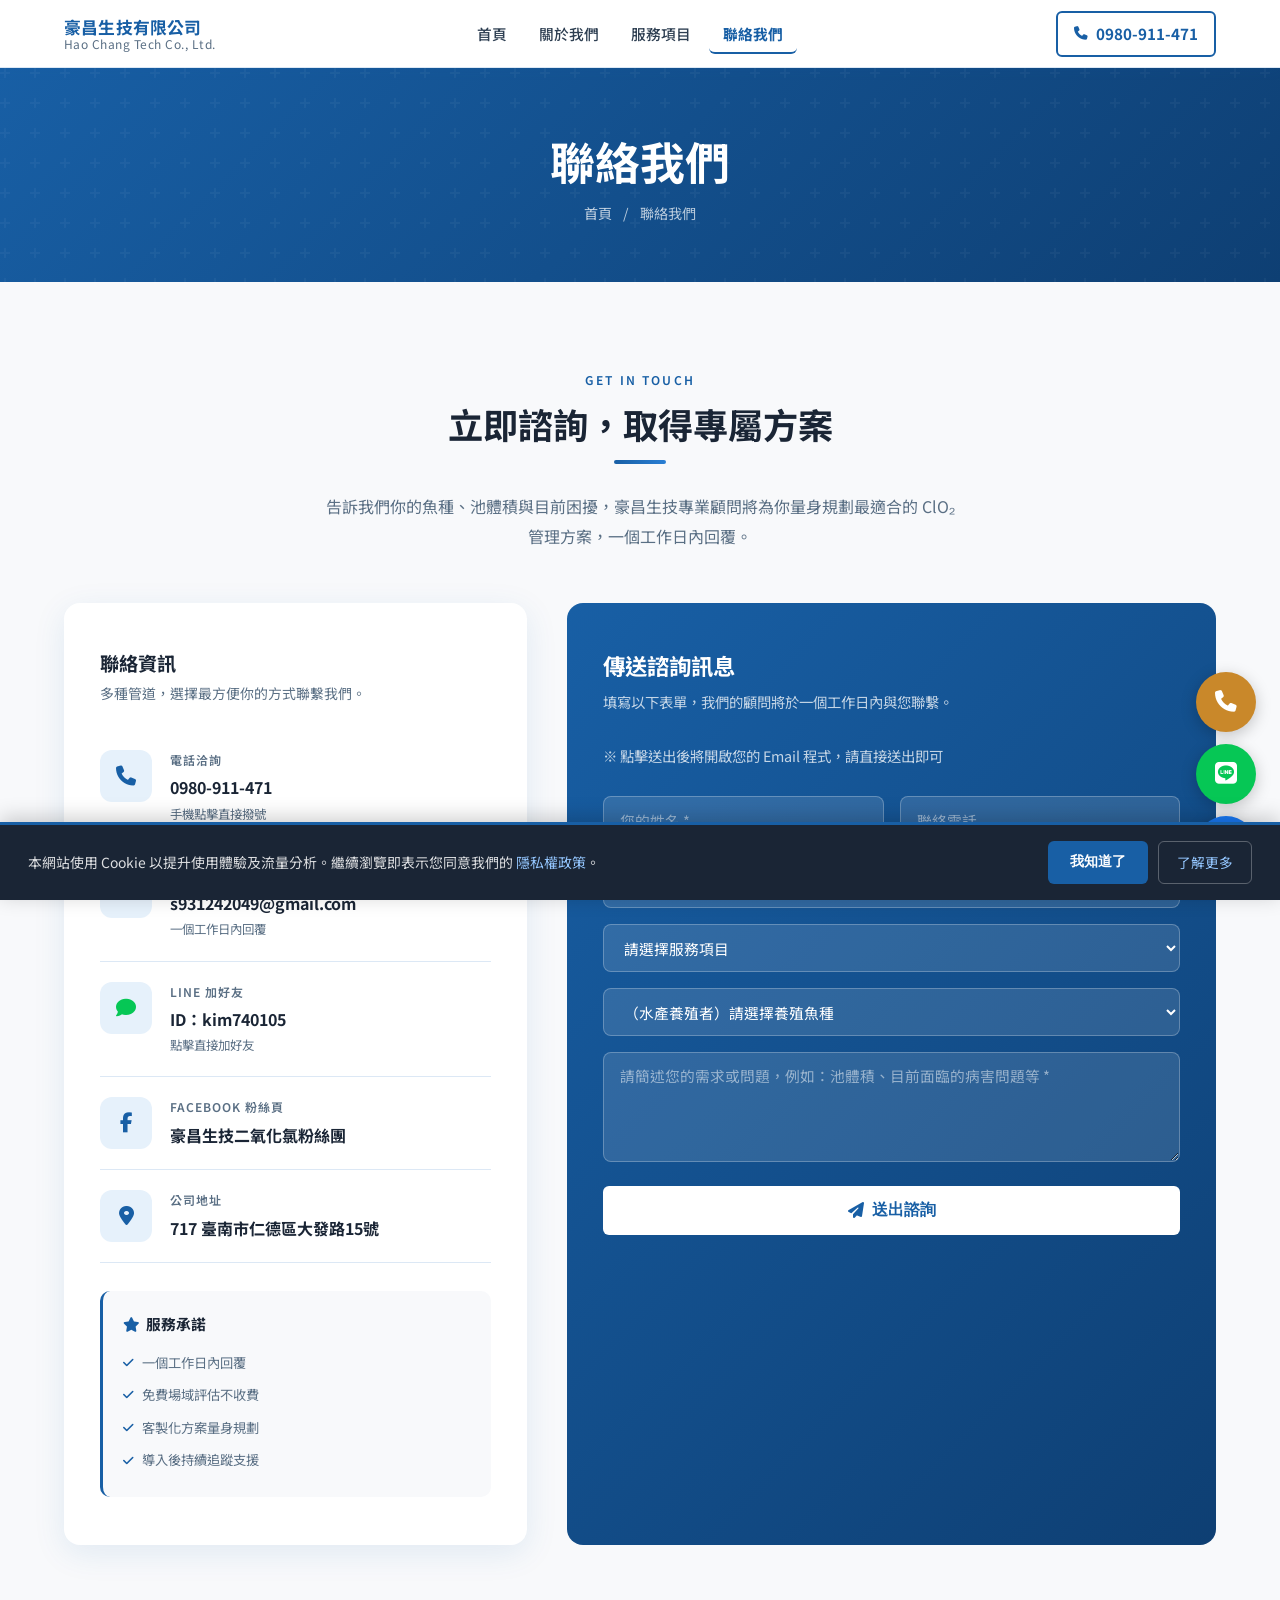
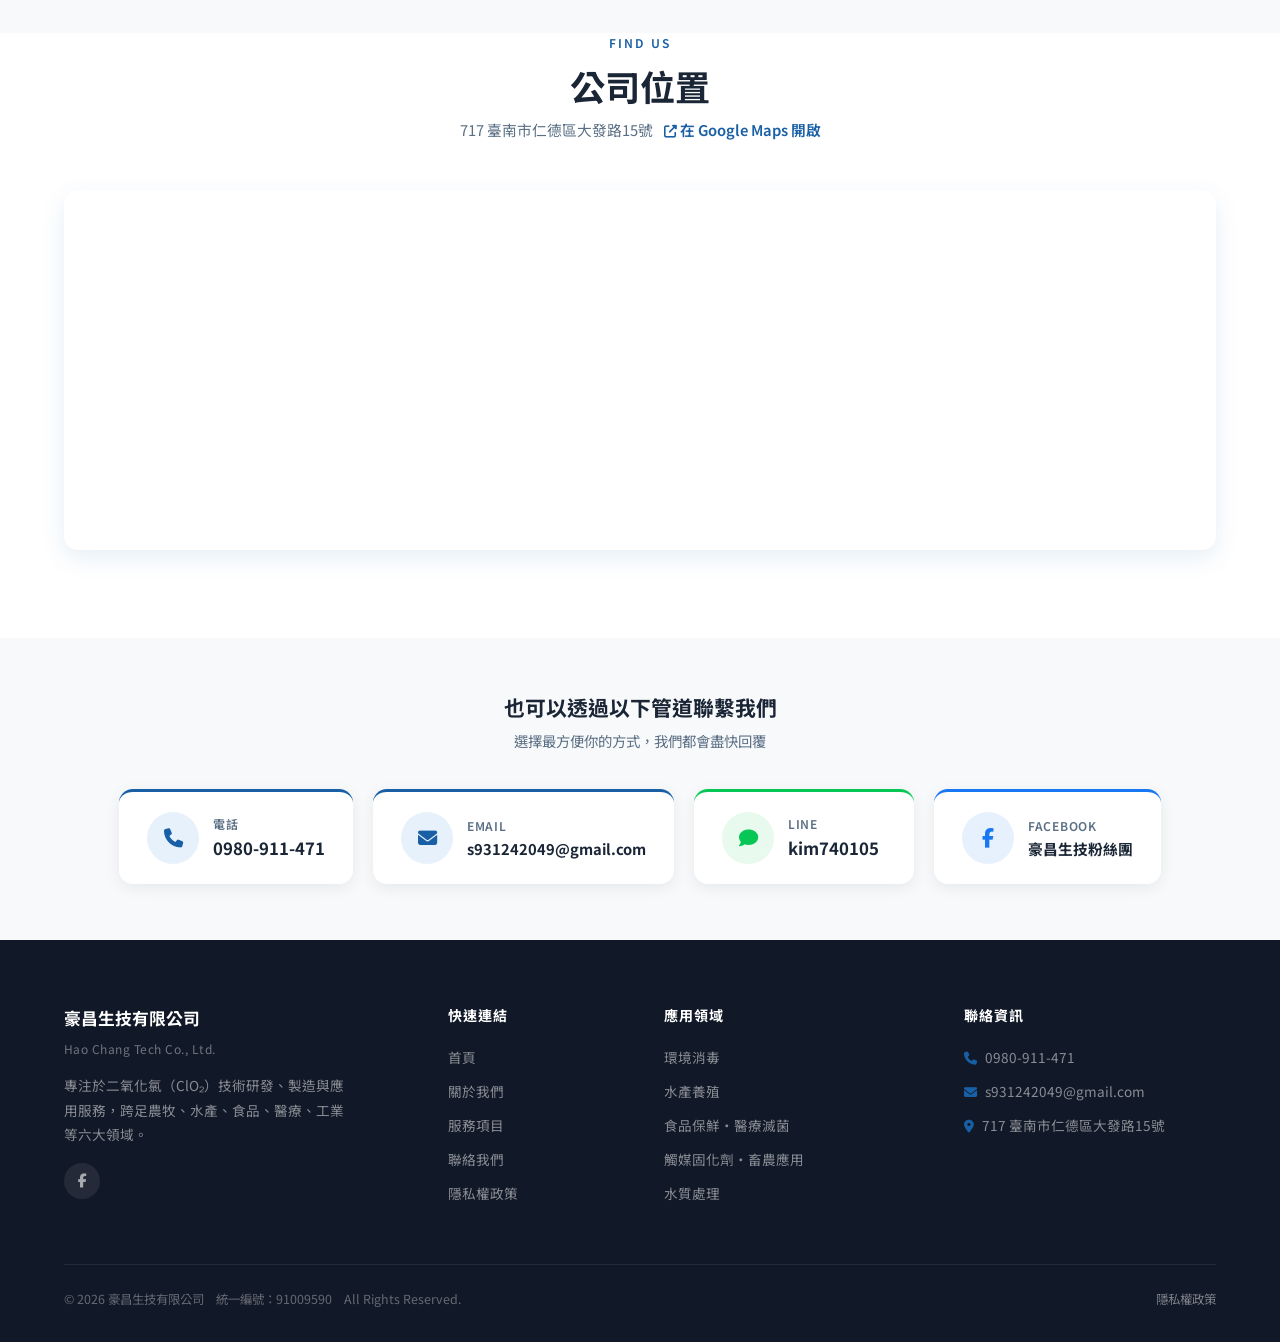
<file: contact.html>
<!DOCTYPE html>
<html lang="zh-TW">
<head>
  <meta charset="UTF-8" />
  <meta name="viewport" content="width=device-width, initial-scale=1.0" />

  <!-- SEO -->
  <title>聯絡我們 | 豪昌生技有限公司</title>
  <meta name="description" content="立即聯繫豪昌生技，取得免費 ClO₂ 場域評估與用量建議。電話：0980-911-471，Email：s931242049@gmail.com，臺南市仁德區大發路15號。" />
  <meta name="keywords" content="豪昌生技聯絡,ClO₂諮詢,養殖消毒諮詢,免費評估,台南生技" />
  <meta name="author" content="豪昌生技有限公司" />
  <link rel="canonical" href="https://haochang.tw/contact.html" />

  <!-- Open Graph -->
  <meta property="og:title" content="聯絡我們 | 豪昌生技有限公司" />
  <meta property="og:description" content="立即聯繫豪昌生技，取得免費 ClO₂ 場域評估。電話 0980-911-471，一個工作日內回覆。" />
  <meta property="og:type" content="website" />
  <meta property="og:url" content="https://haochang.tw/contact.html" />
  <meta property="og:image" content="https://haochang.tw/hh.jpg" />

  <!-- Fonts -->
  <link rel="preconnect" href="https://fonts.googleapis.com" />
  <link href="https://fonts.googleapis.com/css2?family=Noto+Sans+TC:wght@300;400;500;700&display=swap" rel="stylesheet" />
  <!-- AOS -->
  <link href="https://cdn.jsdelivr.net/npm/aos@2.3.4/dist/aos.css" rel="stylesheet" />
  <!-- Font Awesome -->
  <link href="https://cdn.jsdelivr.net/npm/@fortawesome/fontawesome-free@6.4.0/css/all.min.css" rel="stylesheet" />
  <!-- Style -->
  <link rel="stylesheet" href="css/style.css" />
</head>
<body>

<!-- ══ Navbar ══ -->
<nav class="navbar">
  <div class="container">
    <div class="navbar-inner">
      <a href="index.html" class="navbar-brand">
        豪昌生技有限公司
        <span>Hao Chang Tech Co., Ltd.</span>
      </a>
      <ul class="nav-links">
        <li><a href="index.html" class="nav-link">首頁</a></li>
        <li><a href="about.html" class="nav-link">關於我們</a></li>
        <li><a href="services.html" class="nav-link">服務項目</a></li>
        <li><a href="contact.html" class="nav-link">聯絡我們</a></li>
      </ul>
      <a href="tel:0980911471" class="navbar-phone">
        <i class="fas fa-phone"></i>0980-911-471
      </a>
      <button class="navbar-toggler" aria-label="開啟選單">
        <span></span><span></span><span></span>
      </button>
    </div>
  </div>
</nav>

<!-- ══ Mobile Nav ══ -->
<div class="nav-mobile">
  <ul>
    <li><a href="index.html" class="nav-mobile-link">首頁</a></li>
    <li><a href="about.html" class="nav-mobile-link">關於我們</a></li>
    <li><a href="services.html" class="nav-mobile-link">服務項目</a></li>
    <li><a href="contact.html" class="nav-mobile-link">聯絡我們</a></li>
    <li><a href="tel:0980911471" class="mobile-phone"><i class="fas fa-phone"></i>立即致電 0980-911-471</a></li>
  </ul>
</div>

<!-- ══ Page Hero ══ -->
<section class="page-hero">
  <div class="container">
    <h1>聯絡我們</h1>
    <nav class="breadcrumb">
      <a href="index.html">首頁</a>
      <span>/</span>
      聯絡我們
    </nav>
  </div>
</section>

<!-- ══ Contact Section ══ -->
<section class="bg-light-alt">
  <div class="container">
    <div style="text-align:center;margin-bottom:52px;" data-aos="fade-up">
      <span class="section-en">Get In Touch</span>
      <h2 class="section-title">立即諮詢，取得專屬方案</h2>
      <div class="divider-blue mx-auto"></div>
      <p class="section-subtitle mx-auto">告訴我們你的魚種、池體積與目前困擾，豪昌生技專業顧問將為你量身規劃最適合的 ClO₂ 管理方案，一個工作日內回覆。</p>
    </div>

    <div style="display:grid;grid-template-columns:5fr 7fr;gap:40px;align-items:stretch;" class="contact-grid" data-aos="fade-up">

      <!-- 聯絡資訊 -->
      <div class="contact-card">
        <h4 style="font-size:1.2rem;font-weight:700;color:var(--dark);margin-bottom:6px;">聯絡資訊</h4>
        <p style="font-size:0.87rem;color:var(--muted);margin-bottom:24px;line-height:1.7;">多種管道，選擇最方便你的方式聯繫我們。</p>

        <div class="contact-item">
          <div class="contact-icon"><i class="fas fa-phone"></i></div>
          <div>
            <div class="contact-label">電話洽詢</div>
            <div class="contact-value"><a href="tel:0980911471">0980-911-471</a></div>
            <div style="font-size:0.78rem;color:var(--muted);margin-top:2px;">手機點擊直接撥號</div>
          </div>
        </div>

        <div class="contact-item">
          <div class="contact-icon"><i class="fas fa-envelope"></i></div>
          <div>
            <div class="contact-label">電子信箱</div>
            <div class="contact-value"><a href="mailto:s931242049@gmail.com">s931242049@gmail.com</a></div>
            <div style="font-size:0.78rem;color:var(--muted);margin-top:2px;">一個工作日內回覆</div>
          </div>
        </div>

        <div class="contact-item">
          <div class="contact-icon"><i class="fas fa-comment" style="color:#06C755;"></i></div>
          <div>
            <div class="contact-label">LINE 加好友</div>
            <div class="contact-value">
              <a href="https://line.me/ti/p/~kim740105" target="_blank" rel="noopener">ID：kim740105</a>
            </div>
            <div style="font-size:0.78rem;color:var(--muted);margin-top:2px;">點擊直接加好友</div>
          </div>
        </div>

        <div class="contact-item">
          <div class="contact-icon"><i class="fab fa-facebook-f"></i></div>
          <div>
            <div class="contact-label">Facebook 粉絲頁</div>
            <div class="contact-value">
              <a href="https://www.facebook.com/p/%E8%B1%AA%E6%98%8C%E7%94%9F%E6%8A%80%E4%BA%8C%E6%B0%A7%E5%8C%96%E6%B0%AF%E7%B2%89%E7%B5%B2%E5%9C%98-100057274655493/"
                 target="_blank" rel="noopener">豪昌生技二氧化氯粉絲團</a>
            </div>
          </div>
        </div>

        <div class="contact-item">
          <div class="contact-icon"><i class="fas fa-map-marker-alt"></i></div>
          <div>
            <div class="contact-label">公司地址</div>
            <div class="contact-value">
              <a href="https://maps.google.com/?q=717臺南市仁德區大發路15號" target="_blank" rel="noopener">
                717 臺南市仁德區大發路15號
              </a>
            </div>
          </div>
        </div>

        <!-- 服務承諾 -->
        <div style="margin-top:28px;padding:20px;background:var(--bg);border-radius:10px;border-left:3px solid var(--primary);">
          <div style="font-weight:700;color:var(--dark);font-size:0.92rem;margin-bottom:10px;">
            <i class="fas fa-star" style="color:var(--primary);margin-right:6px;"></i>服務承諾
          </div>
          <ul style="list-style:none;padding:0;margin:0;">
            <li style="font-size:0.83rem;color:var(--muted);padding:5px 0;display:flex;align-items:center;gap:8px;">
              <i class="fas fa-check" style="color:var(--primary);font-size:0.75rem;"></i>一個工作日內回覆
            </li>
            <li style="font-size:0.83rem;color:var(--muted);padding:5px 0;display:flex;align-items:center;gap:8px;">
              <i class="fas fa-check" style="color:var(--primary);font-size:0.75rem;"></i>免費場域評估不收費
            </li>
            <li style="font-size:0.83rem;color:var(--muted);padding:5px 0;display:flex;align-items:center;gap:8px;">
              <i class="fas fa-check" style="color:var(--primary);font-size:0.75rem;"></i>客製化方案量身規劃
            </li>
            <li style="font-size:0.83rem;color:var(--muted);padding:5px 0;display:flex;align-items:center;gap:8px;">
              <i class="fas fa-check" style="color:var(--primary);font-size:0.75rem;"></i>導入後持續追蹤支援
            </li>
          </ul>
        </div>
      </div>

      <!-- 聯絡表單 -->
      <div class="contact-form-wrap">
        <h4>傳送諮詢訊息</h4>
        <p>填寫以下表單，我們的顧問將於一個工作日內與您聯繫。</p>
        <p class="mailto-notice">※ 點擊送出後將開啟您的 Email 程式，請直接送出即可</p>

        <form id="contactForm" action="mailto:s931242049@gmail.com" method="GET" enctype="text/plain">
          <div class="form-row">
            <div class="form-group">
              <input type="text" class="form-control" name="姓名" placeholder="您的姓名 *" required />
            </div>
            <div class="form-group">
              <input type="tel" class="form-control" name="電話" placeholder="聯絡電話" />
            </div>
          </div>
          <div class="form-group">
            <input type="email" class="form-control" name="Email" placeholder="電子信箱 *" required />
          </div>
          <div class="form-group">
            <select class="form-control" name="服務需求" style="height:48px;">
              <option value="">請選擇服務項目</option>
              <option value="水產養殖">水產養殖 ClO₂ 水質管理</option>
              <option value="環境消毒">環境消毒服務</option>
              <option value="食品保鮮">食品保鮮・醫療滅菌</option>
              <option value="畜農應用">觸媒固化劑・畜農應用</option>
              <option value="材料加工">材料特殊加工</option>
              <option value="水質處理">農禽圍籬・水質處理</option>
              <option value="其他">其他諮詢</option>
            </select>
          </div>
          <div class="form-group">
            <select class="form-control" name="養殖類別" style="height:48px;">
              <option value="">（水產養殖者）請選擇養殖魚種</option>
              <option>虱目魚養殖</option>
              <option>吳郭魚養殖</option>
              <option>石斑魚養殖</option>
              <option>台灣鯛養殖</option>
              <option>蝦類養殖（白蝦／草蝦）</option>
              <option>九孔／鮑魚養殖</option>
              <option>文蛤／牡蠣養殖</option>
              <option>其他魚蝦貝類</option>
            </select>
          </div>
          <div class="form-group">
            <textarea class="form-control" name="諮詢內容" rows="4"
              placeholder="請簡述您的需求或問題，例如：池體積、目前面臨的病害問題等 *" required></textarea>
          </div>
          <!-- 防垃圾 -->
          <input type="text" name="_gotcha" style="display:none;" />
          <input type="hidden" name="_subject" value="豪昌生技網站諮詢" />

          <button type="submit" class="btn-white w-full" style="cursor:pointer;">
            <i class="fas fa-paper-plane"></i>送出諮詢
          </button>
        </form>

        <div class="form-success" id="formSuccess">
          感謝您的諮詢！我們將於一個工作日內與您聯繫。
        </div>
      </div>
    </div>
  </div>
</section>

<!-- ══ Google Maps ══ -->
<section class="bg-white" style="padding:0 0 88px;">
  <div class="container">
    <div style="text-align:center;margin-bottom:36px;" data-aos="fade-up">
      <span class="section-en">Find Us</span>
      <h2 class="section-title" style="margin-bottom:8px;">公司位置</h2>
      <p style="font-size:0.92rem;color:var(--muted);">717 臺南市仁德區大發路15號
        <a href="https://maps.google.com/?q=717臺南市仁德區大發路15號" target="_blank" rel="noopener"
           style="color:var(--primary);font-weight:600;margin-left:8px;">
          <i class="fas fa-external-link-alt" style="font-size:0.8rem;"></i> 在 Google Maps 開啟
        </a>
      </p>
    </div>
    <div class="maps-wrap" data-aos="fade-up">
      <iframe
        src="https://maps.google.com/maps?q=717%E8%87%BA%E5%8D%97%E5%B8%82%E4%BB%81%E5%BE%B7%E5%8D%80%E5%A4%A7%E7%99%BC%E8%B7%AF15%E8%99%9F&output=embed"
        title="豪昌生技有限公司地址地圖"
        allowfullscreen=""
        loading="lazy"
        referrerpolicy="no-referrer-when-downgrade">
      </iframe>
    </div>
  </div>
</section>

<!-- ══ Social & Quick Contact ══ -->
<section class="bg-light-alt" style="padding:56px 0;">
  <div class="container">
    <div style="text-align:center;margin-bottom:36px;" data-aos="fade-up">
      <h3 style="font-size:1.3rem;font-weight:700;color:var(--dark);margin-bottom:8px;">也可以透過以下管道聯繫我們</h3>
      <p style="font-size:0.9rem;color:var(--muted);">選擇最方便你的方式，我們都會盡快回覆</p>
    </div>
    <div style="display:flex;justify-content:center;flex-wrap:wrap;gap:20px;" data-aos="fade-up">
      <a href="tel:0980911471"
         style="display:flex;align-items:center;gap:14px;background:#fff;border-radius:14px;padding:20px 28px;box-shadow:0 4px 16px rgba(0,0,0,0.07);border-top:3px solid var(--primary);text-decoration:none;min-width:220px;transition:transform 0.2s,box-shadow 0.2s;"
         onmouseover="this.style.transform='translateY(-3px)';this.style.boxShadow='0 12px 32px rgba(24,95,165,0.15)';"
         onmouseout="this.style.transform='translateY(0)';this.style.boxShadow='0 4px 16px rgba(0,0,0,0.07)';">
        <div style="width:52px;height:52px;background:var(--light-bg);border-radius:50%;display:flex;align-items:center;justify-content:center;flex-shrink:0;">
          <i class="fas fa-phone" style="color:var(--primary);font-size:1.2rem;"></i>
        </div>
        <div>
          <div style="font-size:0.75rem;color:var(--muted);font-weight:600;letter-spacing:0.06em;text-transform:uppercase;">電話</div>
          <div style="font-size:1.05rem;font-weight:700;color:var(--dark);">0980-911-471</div>
        </div>
      </a>

      <a href="mailto:s931242049@gmail.com"
         style="display:flex;align-items:center;gap:14px;background:#fff;border-radius:14px;padding:20px 28px;box-shadow:0 4px 16px rgba(0,0,0,0.07);border-top:3px solid var(--primary);text-decoration:none;min-width:220px;transition:transform 0.2s,box-shadow 0.2s;"
         onmouseover="this.style.transform='translateY(-3px)';this.style.boxShadow='0 12px 32px rgba(24,95,165,0.15)';"
         onmouseout="this.style.transform='translateY(0)';this.style.boxShadow='0 4px 16px rgba(0,0,0,0.07)';">
        <div style="width:52px;height:52px;background:var(--light-bg);border-radius:50%;display:flex;align-items:center;justify-content:center;flex-shrink:0;">
          <i class="fas fa-envelope" style="color:var(--primary);font-size:1.2rem;"></i>
        </div>
        <div>
          <div style="font-size:0.75rem;color:var(--muted);font-weight:600;letter-spacing:0.06em;text-transform:uppercase;">Email</div>
          <div style="font-size:0.92rem;font-weight:700;color:var(--dark);">s931242049@gmail.com</div>
        </div>
      </a>

      <a href="https://line.me/ti/p/~kim740105" target="_blank" rel="noopener"
         style="display:flex;align-items:center;gap:14px;background:#fff;border-radius:14px;padding:20px 28px;box-shadow:0 4px 16px rgba(0,0,0,0.07);border-top:3px solid #06C755;text-decoration:none;min-width:220px;transition:transform 0.2s,box-shadow 0.2s;"
         onmouseover="this.style.transform='translateY(-3px)';this.style.boxShadow='0 12px 32px rgba(6,199,85,0.15)';"
         onmouseout="this.style.transform='translateY(0)';this.style.boxShadow='0 4px 16px rgba(0,0,0,0.07)';">
        <div style="width:52px;height:52px;background:#E8F9EE;border-radius:50%;display:flex;align-items:center;justify-content:center;flex-shrink:0;">
          <i class="fas fa-comment" style="color:#06C755;font-size:1.2rem;"></i>
        </div>
        <div>
          <div style="font-size:0.75rem;color:var(--muted);font-weight:600;letter-spacing:0.06em;text-transform:uppercase;">LINE</div>
          <div style="font-size:1.05rem;font-weight:700;color:var(--dark);">kim740105</div>
        </div>
      </a>

      <a href="https://www.facebook.com/p/%E8%B1%AA%E6%98%8C%E7%94%9F%E6%8A%80%E4%BA%8C%E6%B0%A7%E5%8C%96%E6%B0%AF%E7%B2%89%E7%B5%B2%E5%9C%98-100057274655493/"
         target="_blank" rel="noopener"
         style="display:flex;align-items:center;gap:14px;background:#fff;border-radius:14px;padding:20px 28px;box-shadow:0 4px 16px rgba(0,0,0,0.07);border-top:3px solid #1877F2;text-decoration:none;min-width:220px;transition:transform 0.2s,box-shadow 0.2s;"
         onmouseover="this.style.transform='translateY(-3px)';this.style.boxShadow='0 12px 32px rgba(24,119,242,0.15)';"
         onmouseout="this.style.transform='translateY(0)';this.style.boxShadow='0 4px 16px rgba(0,0,0,0.07)';">
        <div style="width:52px;height:52px;background:#E7F0FD;border-radius:50%;display:flex;align-items:center;justify-content:center;flex-shrink:0;">
          <i class="fab fa-facebook-f" style="color:#1877F2;font-size:1.2rem;"></i>
        </div>
        <div>
          <div style="font-size:0.75rem;color:var(--muted);font-weight:600;letter-spacing:0.06em;text-transform:uppercase;">Facebook</div>
          <div style="font-size:0.92rem;font-weight:700;color:var(--dark);">豪昌生技粉絲團</div>
        </div>
      </a>
    </div>
  </div>
</section>

<!-- ══ Footer ══ -->
<footer>
  <div class="container">
    <div class="footer-grid">
      <div>
        <div class="footer-brand">豪昌生技有限公司</div>
        <div class="footer-brand-en">Hao Chang Tech Co., Ltd.</div>
        <p class="footer-desc">專注於二氧化氯（ClO₂）技術研發、製造與應用服務，跨足農牧、水產、食品、醫療、工業等六大領域。</p>
        <div class="social-links">
          <a href="https://www.facebook.com/p/%E8%B1%AA%E6%98%8C%E7%94%9F%E6%8A%80%E4%BA%8C%E6%B0%A7%E5%8C%96%E6%B0%AF%E7%B2%89%E7%B5%B2%E5%9C%98-100057274655493/"
             target="_blank" rel="noopener" class="social-icon" aria-label="Facebook 粉絲團">
            <i class="fab fa-facebook-f"></i>
          </a>
        </div>
      </div>
      <div>
        <div class="footer-heading">快速連結</div>
        <ul class="footer-links">
          <li><a href="index.html">首頁</a></li>
          <li><a href="about.html">關於我們</a></li>
          <li><a href="services.html">服務項目</a></li>
          <li><a href="contact.html">聯絡我們</a></li>
          <li><a href="privacy.html">隱私權政策</a></li>
        </ul>
      </div>
      <div>
        <div class="footer-heading">應用領域</div>
        <ul class="footer-links">
          <li><a href="services.html">環境消毒</a></li>
          <li><a href="services.html">水產養殖</a></li>
          <li><a href="services.html">食品保鮮・醫療滅菌</a></li>
          <li><a href="services.html">觸媒固化劑・畜農應用</a></li>
          <li><a href="services.html">水質處理</a></li>
        </ul>
      </div>
      <div>
        <div class="footer-heading">聯絡資訊</div>
        <ul class="footer-links">
          <li><i class="fas fa-phone"></i><a href="tel:0980911471">0980-911-471</a></li>
          <li><i class="fas fa-envelope"></i><a href="mailto:s931242049@gmail.com">s931242049@gmail.com</a></li>
          <li><i class="fas fa-map-marker-alt"></i><a href="https://maps.google.com/?q=717臺南市仁德區大發路15號" target="_blank" rel="noopener">717 臺南市仁德區大發路15號</a></li>
        </ul>
      </div>
    </div>
    <div class="footer-divider"></div>
    <div class="footer-bottom">
      <span>© 2026 豪昌生技有限公司　統一編號：91009590　All Rights Reserved.</span>
      <a href="privacy.html">隱私權政策</a>
    </div>
  </div>
</footer>

<!-- AOS -->
<script src="https://cdn.jsdelivr.net/npm/aos@2.3.4/dist/aos.js"></script>
<!-- Main JS -->
<script src="js/main.js"></script>

<style>
@media (max-width: 768px) {
  .contact-grid { grid-template-columns: 1fr !important; }
}
</style>
</body>
</html>
</file>
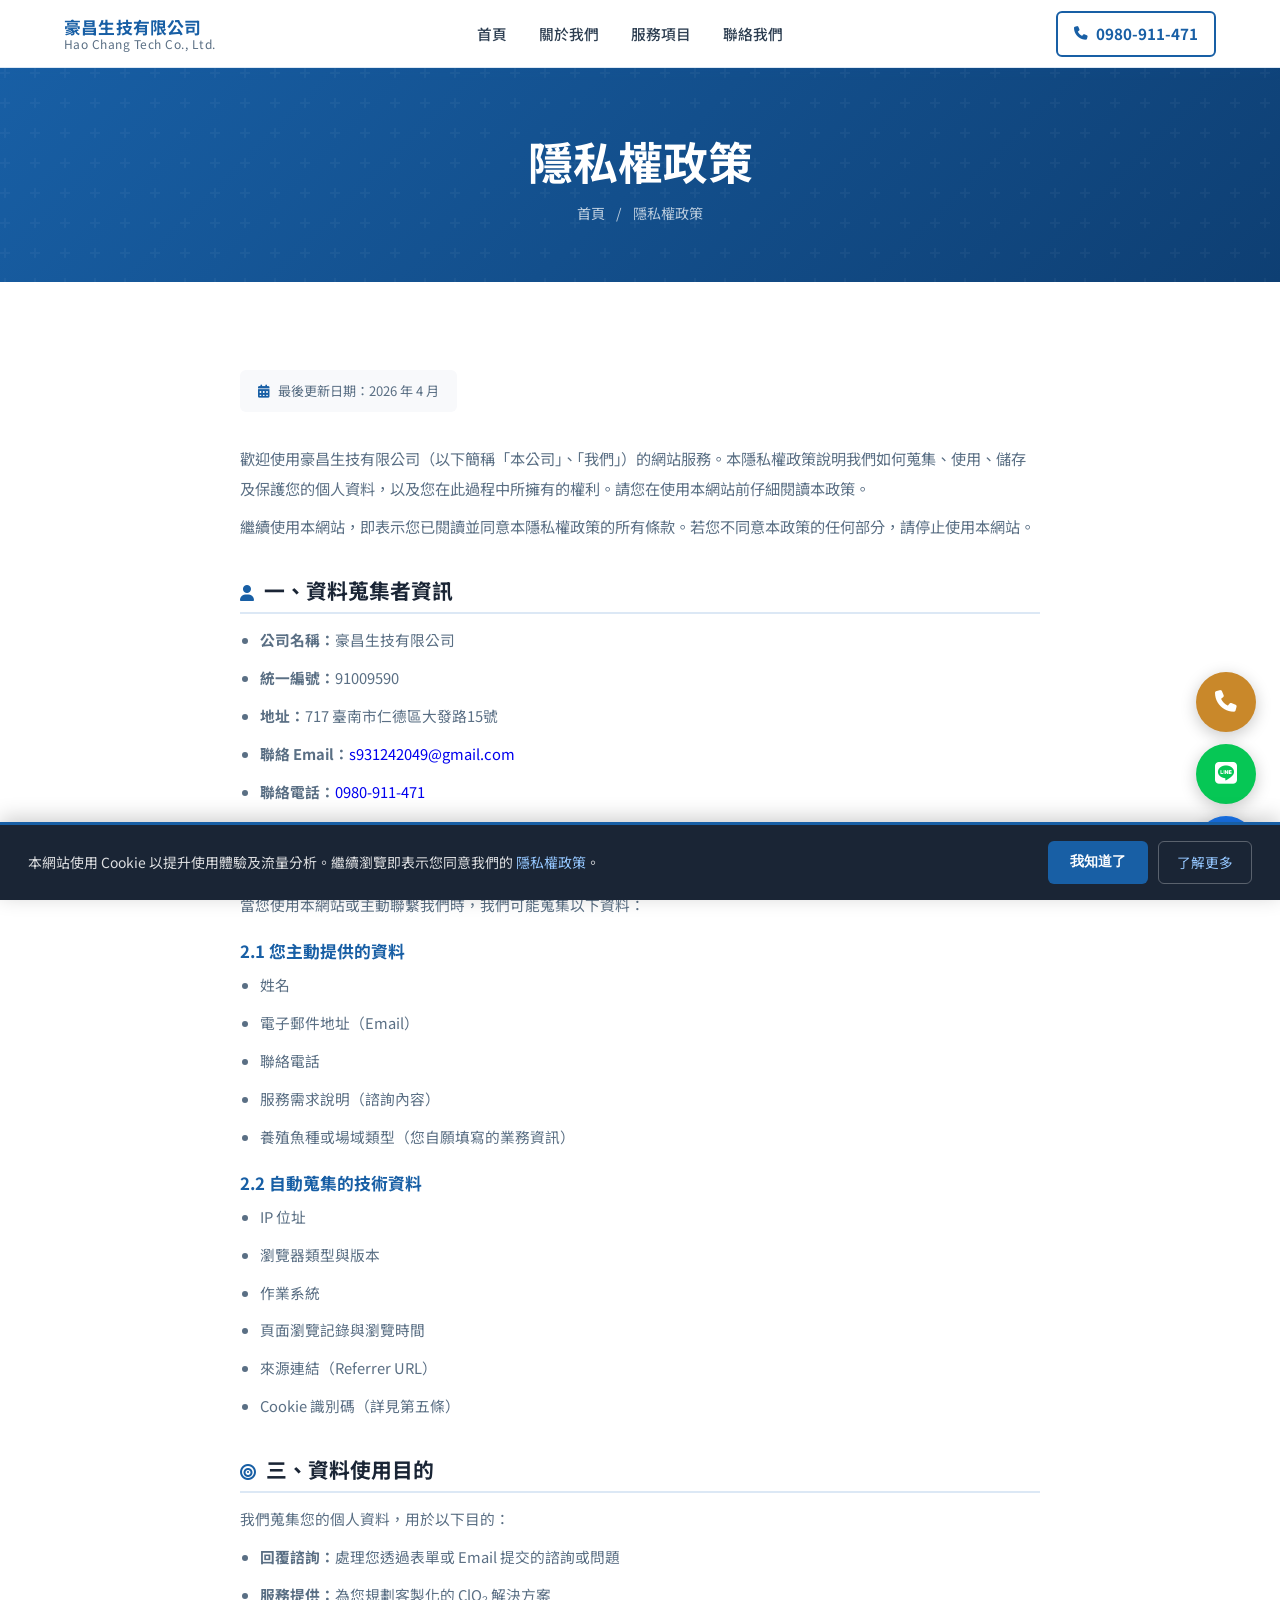
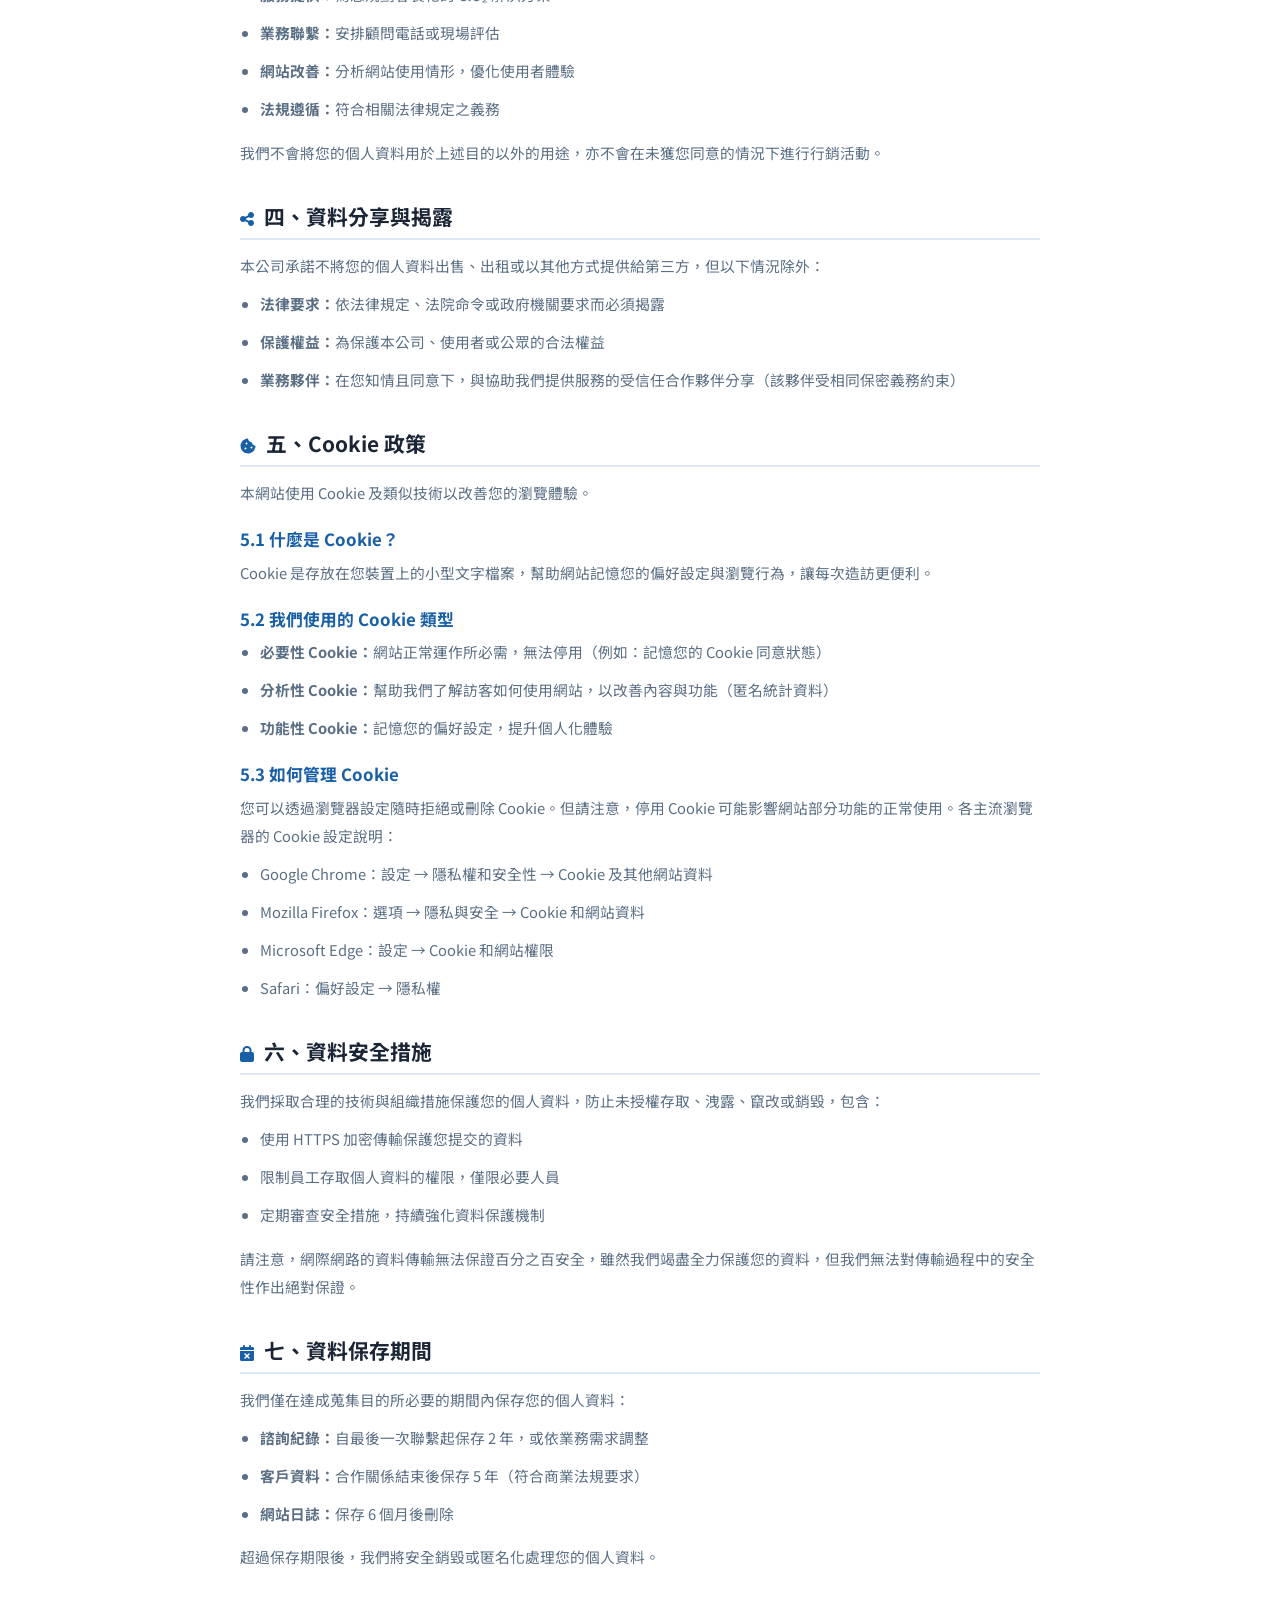
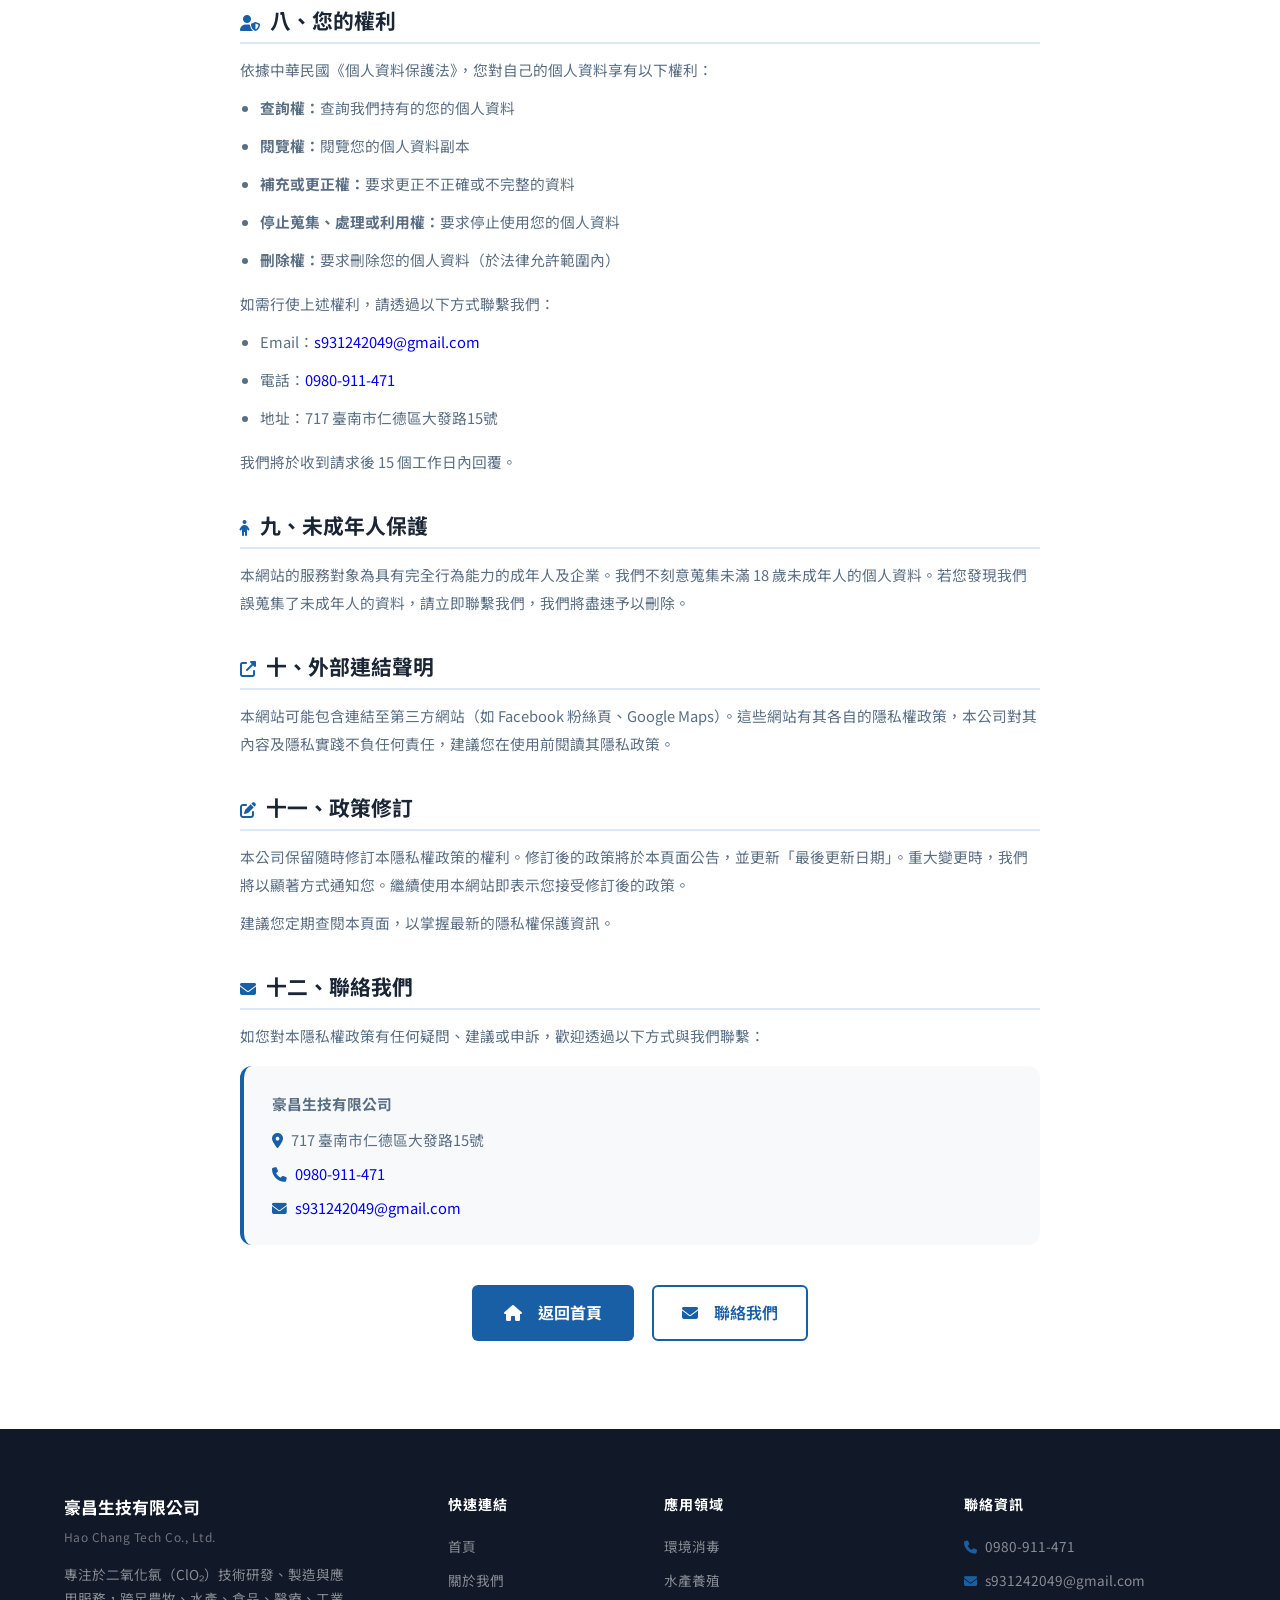
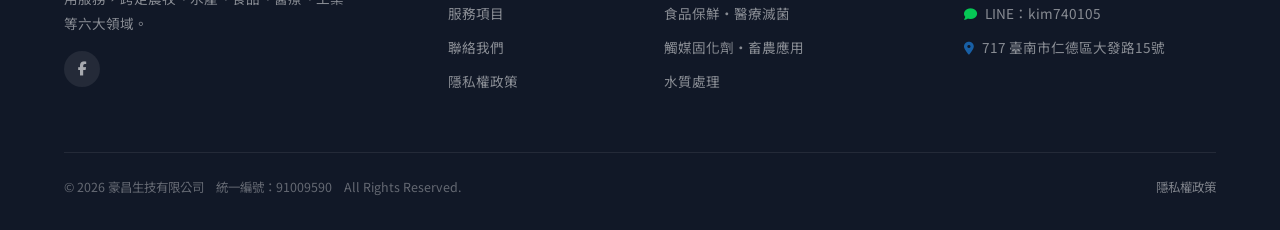
<file: privacy.html>
<!DOCTYPE html>
<html lang="zh-TW">
<head>
  <meta charset="UTF-8" />
  <meta name="viewport" content="width=device-width, initial-scale=1.0" />

  <!-- SEO -->
  <title>隱私權政策 | 豪昌生技有限公司</title>
  <meta name="description" content="豪昌生技有限公司隱私權政策，說明個人資料蒐集、使用、Cookie 政策及您的權利。統一編號：91009590。" />
  <meta name="author" content="豪昌生技有限公司" />
  <meta name="robots" content="noindex, follow" />
  <link rel="canonical" href="https://haochang.tw/privacy.html" />

  <!-- Open Graph -->
  <meta property="og:title" content="隱私權政策 | 豪昌生技有限公司" />
  <meta property="og:type" content="website" />
  <meta property="og:url" content="https://haochang.tw/privacy.html" />

  <!-- Fonts -->
  <link rel="preconnect" href="https://fonts.googleapis.com" />
  <link href="https://fonts.googleapis.com/css2?family=Noto+Sans+TC:wght@300;400;500;700&display=swap" rel="stylesheet" />
  <!-- Font Awesome -->
  <link href="https://cdn.jsdelivr.net/npm/@fortawesome/fontawesome-free@6.4.0/css/all.min.css" rel="stylesheet" />
  <!-- Style -->
  <link rel="stylesheet" href="css/style.css" />
</head>
<body>

<!-- ══ Navbar ══ -->
<nav class="navbar">
  <div class="container">
    <div class="navbar-inner">
      <a href="index.html" class="navbar-brand">
        豪昌生技有限公司
        <span>Hao Chang Tech Co., Ltd.</span>
      </a>
      <ul class="nav-links">
        <li><a href="index.html" class="nav-link">首頁</a></li>
        <li><a href="about.html" class="nav-link">關於我們</a></li>
        <li><a href="services.html" class="nav-link">服務項目</a></li>
        <li><a href="contact.html" class="nav-link">聯絡我們</a></li>
      </ul>
      <a href="tel:0980911471" class="navbar-phone">
        <i class="fas fa-phone"></i>0980-911-471
      </a>
      <button class="navbar-toggler" aria-label="開啟選單">
        <span></span><span></span><span></span>
      </button>
    </div>
  </div>
</nav>

<!-- ══ Mobile Nav ══ -->
<div class="nav-mobile">
  <ul>
    <li><a href="index.html" class="nav-mobile-link">首頁</a></li>
    <li><a href="about.html" class="nav-mobile-link">關於我們</a></li>
    <li><a href="services.html" class="nav-mobile-link">服務項目</a></li>
    <li><a href="contact.html" class="nav-mobile-link">聯絡我們</a></li>
    <li><a href="tel:0980911471" class="mobile-phone"><i class="fas fa-phone"></i>立即致電 0980-911-471</a></li>
  </ul>
</div>

<!-- ══ Page Hero ══ -->
<section class="page-hero">
  <div class="container">
    <h1>隱私權政策</h1>
    <nav class="breadcrumb">
      <a href="index.html">首頁</a>
      <span>/</span>
      隱私權政策
    </nav>
  </div>
</section>

<!-- ══ Privacy Content ══ -->
<section class="bg-white">
  <div class="container">
    <div class="privacy-content">

      <span class="privacy-date">
        <i class="fas fa-calendar-alt" style="margin-right:6px;color:var(--primary);"></i>
        最後更新日期：2026 年 4 月
      </span>

      <p style="font-size:0.95rem;color:var(--muted);line-height:1.95;margin-bottom:8px;">
        歡迎使用豪昌生技有限公司（以下簡稱「本公司」、「我們」）的網站服務。本隱私權政策說明我們如何蒐集、使用、儲存及保護您的個人資料，以及您在此過程中所擁有的權利。請您在使用本網站前仔細閱讀本政策。
      </p>
      <p style="font-size:0.95rem;color:var(--muted);line-height:1.95;">
        繼續使用本網站，即表示您已閱讀並同意本隱私權政策的所有條款。若您不同意本政策的任何部分，請停止使用本網站。
      </p>

      <!-- 一 -->
      <h2><i class="fas fa-user" style="color:var(--primary);margin-right:10px;font-size:1rem;"></i>一、資料蒐集者資訊</h2>
      <ul>
        <li><strong>公司名稱：</strong>豪昌生技有限公司</li>
        <li><strong>統一編號：</strong>91009590</li>
        <li><strong>地址：</strong>717 臺南市仁德區大發路15號</li>
        <li><strong>聯絡 Email：</strong><a href="mailto:s931242049@gmail.com">s931242049@gmail.com</a></li>
        <li><strong>聯絡電話：</strong><a href="tel:0980911471">0980-911-471</a></li>
      </ul>

      <!-- 二 -->
      <h2><i class="fas fa-database" style="color:var(--primary);margin-right:10px;font-size:1rem;"></i>二、蒐集的個人資料種類</h2>
      <p>當您使用本網站或主動聯繫我們時，我們可能蒐集以下資料：</p>

      <h3>2.1 您主動提供的資料</h3>
      <ul>
        <li>姓名</li>
        <li>電子郵件地址（Email）</li>
        <li>聯絡電話</li>
        <li>服務需求說明（諮詢內容）</li>
        <li>養殖魚種或場域類型（您自願填寫的業務資訊）</li>
      </ul>

      <h3>2.2 自動蒐集的技術資料</h3>
      <ul>
        <li>IP 位址</li>
        <li>瀏覽器類型與版本</li>
        <li>作業系統</li>
        <li>頁面瀏覽記錄與瀏覽時間</li>
        <li>來源連結（Referrer URL）</li>
        <li>Cookie 識別碼（詳見第五條）</li>
      </ul>

      <!-- 三 -->
      <h2><i class="fas fa-bullseye" style="color:var(--primary);margin-right:10px;font-size:1rem;"></i>三、資料使用目的</h2>
      <p>我們蒐集您的個人資料，用於以下目的：</p>
      <ul>
        <li><strong>回覆諮詢：</strong>處理您透過表單或 Email 提交的諮詢或問題</li>
        <li><strong>服務提供：</strong>為您規劃客製化的 ClO₂ 解決方案</li>
        <li><strong>業務聯繫：</strong>安排顧問電話或現場評估</li>
        <li><strong>網站改善：</strong>分析網站使用情形，優化使用者體驗</li>
        <li><strong>法規遵循：</strong>符合相關法律規定之義務</li>
      </ul>
      <p>我們不會將您的個人資料用於上述目的以外的用途，亦不會在未獲您同意的情況下進行行銷活動。</p>

      <!-- 四 -->
      <h2><i class="fas fa-share-alt" style="color:var(--primary);margin-right:10px;font-size:1rem;"></i>四、資料分享與揭露</h2>
      <p>本公司承諾不將您的個人資料出售、出租或以其他方式提供給第三方，但以下情況除外：</p>
      <ul>
        <li><strong>法律要求：</strong>依法律規定、法院命令或政府機關要求而必須揭露</li>
        <li><strong>保護權益：</strong>為保護本公司、使用者或公眾的合法權益</li>
        <li><strong>業務夥伴：</strong>在您知情且同意下，與協助我們提供服務的受信任合作夥伴分享（該夥伴受相同保密義務約束）</li>
      </ul>

      <!-- 五 -->
      <h2><i class="fas fa-cookie-bite" style="color:var(--primary);margin-right:10px;font-size:1rem;"></i>五、Cookie 政策</h2>
      <p>本網站使用 Cookie 及類似技術以改善您的瀏覽體驗。</p>

      <h3>5.1 什麼是 Cookie？</h3>
      <p>Cookie 是存放在您裝置上的小型文字檔案，幫助網站記憶您的偏好設定與瀏覽行為，讓每次造訪更便利。</p>

      <h3>5.2 我們使用的 Cookie 類型</h3>
      <ul>
        <li><strong>必要性 Cookie：</strong>網站正常運作所必需，無法停用（例如：記憶您的 Cookie 同意狀態）</li>
        <li><strong>分析性 Cookie：</strong>幫助我們了解訪客如何使用網站，以改善內容與功能（匿名統計資料）</li>
        <li><strong>功能性 Cookie：</strong>記憶您的偏好設定，提升個人化體驗</li>
      </ul>

      <h3>5.3 如何管理 Cookie</h3>
      <p>您可以透過瀏覽器設定隨時拒絕或刪除 Cookie。但請注意，停用 Cookie 可能影響網站部分功能的正常使用。各主流瀏覽器的 Cookie 設定說明：</p>
      <ul>
        <li>Google Chrome：設定 → 隱私權和安全性 → Cookie 及其他網站資料</li>
        <li>Mozilla Firefox：選項 → 隱私與安全 → Cookie 和網站資料</li>
        <li>Microsoft Edge：設定 → Cookie 和網站權限</li>
        <li>Safari：偏好設定 → 隱私權</li>
      </ul>

      <!-- 六 -->
      <h2><i class="fas fa-lock" style="color:var(--primary);margin-right:10px;font-size:1rem;"></i>六、資料安全措施</h2>
      <p>我們採取合理的技術與組織措施保護您的個人資料，防止未授權存取、洩露、竄改或銷毀，包含：</p>
      <ul>
        <li>使用 HTTPS 加密傳輸保護您提交的資料</li>
        <li>限制員工存取個人資料的權限，僅限必要人員</li>
        <li>定期審查安全措施，持續強化資料保護機制</li>
      </ul>
      <p>請注意，網際網路的資料傳輸無法保證百分之百安全，雖然我們竭盡全力保護您的資料，但我們無法對傳輸過程中的安全性作出絕對保證。</p>

      <!-- 七 -->
      <h2><i class="fas fa-calendar-times" style="color:var(--primary);margin-right:10px;font-size:1rem;"></i>七、資料保存期間</h2>
      <p>我們僅在達成蒐集目的所必要的期間內保存您的個人資料：</p>
      <ul>
        <li><strong>諮詢紀錄：</strong>自最後一次聯繫起保存 2 年，或依業務需求調整</li>
        <li><strong>客戶資料：</strong>合作關係結束後保存 5 年（符合商業法規要求）</li>
        <li><strong>網站日誌：</strong>保存 6 個月後刪除</li>
      </ul>
      <p>超過保存期限後，我們將安全銷毀或匿名化處理您的個人資料。</p>

      <!-- 八 -->
      <h2><i class="fas fa-user-shield" style="color:var(--primary);margin-right:10px;font-size:1rem;"></i>八、您的權利</h2>
      <p>依據中華民國《個人資料保護法》，您對自己的個人資料享有以下權利：</p>
      <ul>
        <li><strong>查詢權：</strong>查詢我們持有的您的個人資料</li>
        <li><strong>閱覽權：</strong>閱覽您的個人資料副本</li>
        <li><strong>補充或更正權：</strong>要求更正不正確或不完整的資料</li>
        <li><strong>停止蒐集、處理或利用權：</strong>要求停止使用您的個人資料</li>
        <li><strong>刪除權：</strong>要求刪除您的個人資料（於法律允許範圍內）</li>
      </ul>
      <p>如需行使上述權利，請透過以下方式聯繫我們：</p>
      <ul>
        <li>Email：<a href="mailto:s931242049@gmail.com">s931242049@gmail.com</a></li>
        <li>電話：<a href="tel:0980911471">0980-911-471</a></li>
        <li>地址：717 臺南市仁德區大發路15號</li>
      </ul>
      <p>我們將於收到請求後 15 個工作日內回覆。</p>

      <!-- 九 -->
      <h2><i class="fas fa-child" style="color:var(--primary);margin-right:10px;font-size:1rem;"></i>九、未成年人保護</h2>
      <p>本網站的服務對象為具有完全行為能力的成年人及企業。我們不刻意蒐集未滿 18 歲未成年人的個人資料。若您發現我們誤蒐集了未成年人的資料，請立即聯繫我們，我們將盡速予以刪除。</p>

      <!-- 十 -->
      <h2><i class="fas fa-external-link-alt" style="color:var(--primary);margin-right:10px;font-size:1rem;"></i>十、外部連結聲明</h2>
      <p>本網站可能包含連結至第三方網站（如 Facebook 粉絲頁、Google Maps）。這些網站有其各自的隱私權政策，本公司對其內容及隱私實踐不負任何責任，建議您在使用前閱讀其隱私政策。</p>

      <!-- 十一 -->
      <h2><i class="fas fa-edit" style="color:var(--primary);margin-right:10px;font-size:1rem;"></i>十一、政策修訂</h2>
      <p>本公司保留隨時修訂本隱私權政策的權利。修訂後的政策將於本頁面公告，並更新「最後更新日期」。重大變更時，我們將以顯著方式通知您。繼續使用本網站即表示您接受修訂後的政策。</p>
      <p>建議您定期查閱本頁面，以掌握最新的隱私權保護資訊。</p>

      <!-- 十二 -->
      <h2><i class="fas fa-envelope" style="color:var(--primary);margin-right:10px;font-size:1rem;"></i>十二、聯絡我們</h2>
      <p>如您對本隱私權政策有任何疑問、建議或申訴，歡迎透過以下方式與我們聯繫：</p>
      <div style="background:var(--bg);border-radius:12px;padding:24px 28px;margin:16px 0 32px;border-left:4px solid var(--primary);">
        <p style="margin-bottom:8px;"><strong>豪昌生技有限公司</strong></p>
        <p style="margin-bottom:6px;"><i class="fas fa-map-marker-alt" style="color:var(--primary);margin-right:8px;"></i>717 臺南市仁德區大發路15號</p>
        <p style="margin-bottom:6px;"><i class="fas fa-phone" style="color:var(--primary);margin-right:8px;"></i><a href="tel:0980911471">0980-911-471</a></p>
        <p style="margin-bottom:0;"><i class="fas fa-envelope" style="color:var(--primary);margin-right:8px;"></i><a href="mailto:s931242049@gmail.com">s931242049@gmail.com</a></p>
      </div>

      <div style="text-align:center;margin-top:40px;">
        <a href="index.html" class="btn-primary"><i class="fas fa-home me-2"></i>返回首頁</a>
        <a href="contact.html" class="btn-outline" style="margin-left:14px;"><i class="fas fa-envelope me-2"></i>聯絡我們</a>
      </div>

    </div>
  </div>
</section>

<!-- ══ Footer ══ -->
<footer>
  <div class="container">
    <div class="footer-grid">
      <div>
        <div class="footer-brand">豪昌生技有限公司</div>
        <div class="footer-brand-en">Hao Chang Tech Co., Ltd.</div>
        <p class="footer-desc">專注於二氧化氯（ClO₂）技術研發、製造與應用服務，跨足農牧、水產、食品、醫療、工業等六大領域。</p>
        <div class="social-links">
          <a href="https://www.facebook.com/p/%E8%B1%AA%E6%98%8C%E7%94%9F%E6%8A%80%E4%BA%8C%E6%B0%A7%E5%8C%96%E6%B0%AF%E7%B2%89%E7%B5%B2%E5%9C%98-100057274655493/"
             target="_blank" rel="noopener" class="social-icon" aria-label="Facebook 粉絲團">
            <i class="fab fa-facebook-f"></i>
          </a>
        </div>
      </div>
      <div>
        <div class="footer-heading">快速連結</div>
        <ul class="footer-links">
          <li><a href="index.html">首頁</a></li>
          <li><a href="about.html">關於我們</a></li>
          <li><a href="services.html">服務項目</a></li>
          <li><a href="contact.html">聯絡我們</a></li>
          <li><a href="privacy.html">隱私權政策</a></li>
        </ul>
      </div>
      <div>
        <div class="footer-heading">應用領域</div>
        <ul class="footer-links">
          <li><a href="services.html">環境消毒</a></li>
          <li><a href="services.html">水產養殖</a></li>
          <li><a href="services.html">食品保鮮・醫療滅菌</a></li>
          <li><a href="services.html">觸媒固化劑・畜農應用</a></li>
          <li><a href="services.html">水質處理</a></li>
        </ul>
      </div>
      <div>
        <div class="footer-heading">聯絡資訊</div>
        <ul class="footer-links">
          <li><i class="fas fa-phone"></i><a href="tel:0980911471">0980-911-471</a></li>
          <li><i class="fas fa-envelope"></i><a href="mailto:s931242049@gmail.com">s931242049@gmail.com</a></li>
          <li><i class="fas fa-comment" style="color:#06C755;"></i><a href="https://line.me/ti/p/~kim740105" target="_blank" rel="noopener">LINE：kim740105</a></li>
          <li><i class="fas fa-map-marker-alt"></i><a href="https://maps.google.com/?q=717臺南市仁德區大發路15號" target="_blank" rel="noopener">717 臺南市仁德區大發路15號</a></li>
        </ul>
      </div>
    </div>
    <div class="footer-divider"></div>
    <div class="footer-bottom">
      <span>© 2026 豪昌生技有限公司　統一編號：91009590　All Rights Reserved.</span>
      <a href="privacy.html">隱私權政策</a>
    </div>
  </div>
</footer>

<!-- Main JS -->
<script src="js/main.js"></script>
</body>
</html>
</file>
<file: css/style.css>
/* ═══════════════════════════════════════════════
   豪昌生技有限公司 — 企業信任風格 (Corporate Trust)
   主色: #185FA5 | 淺底: #E6F1FB | 背景: #f8f9fb
═══════════════════════════════════════════════ */

:root {
  --primary:      #185FA5;
  --primary-dark: #0e3f73;
  --primary-light:#2a7fd4;
  --light-bg:     #E6F1FB;
  --bg:           #f8f9fb;
  --dark:         #1a2535;
  --text:         #2e3f52;
  --muted:        #5a6f84;
  --accent:       #f0a500;
  --danger:       #c0392b;
  --success:      #1a7a4a;
  --border:       #dce8f5;
  --white:        #ffffff;
}

/* ── Reset & Base ── */
*, *::before, *::after { box-sizing: border-box; margin: 0; padding: 0; }
html { scroll-behavior: smooth; }
body {
  font-family: 'Noto Sans TC', 'Microsoft JhengHei', sans-serif;
  color: var(--text);
  background: var(--white);
  line-height: 1.7;
  font-size: 16px;
}
img { max-width: 100%; height: auto; display: block; }
a { text-decoration: none; transition: color 0.2s; }

/* ── Typography ── */
h1, h2, h3, h4, h5, h6 {
  font-weight: 700;
  color: var(--dark);
  line-height: 1.3;
}

/* ── Container ── */
.container {
  width: 100%;
  max-width: 1200px;
  margin: 0 auto;
  padding: 0 24px;
}

/* ══════════════════════════════
   NAVBAR
══════════════════════════════ */
.navbar {
  position: sticky;
  top: 0;
  z-index: 999;
  background: rgba(255,255,255,0.97);
  backdrop-filter: blur(12px);
  -webkit-backdrop-filter: blur(12px);
  border-bottom: 1px solid var(--border);
  height: 68px;
  box-shadow: 0 2px 12px rgba(24,95,165,0.08);
  transition: box-shadow 0.3s;
}
.navbar.scrolled { box-shadow: 0 4px 24px rgba(24,95,165,0.14); }
.navbar-inner {
  display: flex;
  align-items: center;
  justify-content: space-between;
  height: 68px;
}
.navbar-brand {
  display: flex;
  flex-direction: column;
  line-height: 1.2;
  color: var(--primary);
  font-weight: 700;
  font-size: 1.05rem;
  letter-spacing: 0.01em;
}
.navbar-brand span {
  font-size: 0.75rem;
  font-weight: 400;
  color: var(--muted);
  letter-spacing: 0.04em;
}
.nav-links {
  display: flex;
  align-items: center;
  gap: 4px;
  list-style: none;
}
.nav-links a {
  color: var(--text);
  font-size: 0.92rem;
  font-weight: 500;
  padding: 8px 14px;
  border-radius: 6px;
  transition: color 0.2s, background 0.2s;
}
.nav-links a:hover { color: var(--primary); background: var(--light-bg); }
.nav-links a.active {
  color: var(--primary);
  font-weight: 700;
  border-bottom: 2px solid var(--primary);
}
.navbar-phone {
  display: flex;
  align-items: center;
  gap: 8px;
  font-weight: 700;
  font-size: 0.95rem;
  color: var(--primary);
  padding: 8px 16px;
  border: 2px solid var(--primary);
  border-radius: 6px;
  margin-left: 12px;
  transition: all 0.2s;
}
.navbar-phone:hover { background: var(--primary); color: #fff; }
.navbar-phone i { font-size: 0.85rem; }

/* Hamburger */
.navbar-toggler {
  display: none;
  background: none;
  border: none;
  cursor: pointer;
  flex-direction: column;
  gap: 5px;
  padding: 6px;
  border-radius: 6px;
  transition: background 0.2s;
}
.navbar-toggler:hover { background: var(--light-bg); }
.navbar-toggler span {
  display: block;
  width: 24px;
  height: 2px;
  background: var(--dark);
  border-radius: 2px;
  transition: all 0.3s;
}
.navbar-toggler.open span:nth-child(1) { transform: translateY(7px) rotate(45deg); }
.navbar-toggler.open span:nth-child(2) { opacity: 0; }
.navbar-toggler.open span:nth-child(3) { transform: translateY(-7px) rotate(-45deg); }

/* Mobile nav */
.nav-mobile {
  display: none;
  background: #fff;
  border-top: 1px solid var(--border);
  padding: 16px 0;
  box-shadow: 0 8px 24px rgba(0,0,0,0.1);
}
.nav-mobile.open { display: block; }
.nav-mobile ul { list-style: none; }
.nav-mobile ul li a {
  display: block;
  padding: 12px 24px;
  color: var(--text);
  font-weight: 500;
  font-size: 0.95rem;
  border-left: 3px solid transparent;
  transition: all 0.2s;
}
.nav-mobile ul li a:hover,
.nav-mobile ul li a.active {
  color: var(--primary);
  background: var(--light-bg);
  border-left-color: var(--primary);
}
.nav-mobile .mobile-phone {
  display: flex;
  align-items: center;
  gap: 8px;
  margin: 12px 24px 4px;
  padding: 12px 20px;
  background: var(--primary);
  color: #fff !important;
  border-radius: 8px;
  font-weight: 700;
  border-left: none !important;
}

/* ══════════════════════════════
   PAGE HERO (inner pages)
══════════════════════════════ */
.page-hero {
  background: linear-gradient(135deg, var(--primary) 0%, var(--primary-dark) 100%);
  padding: 64px 0 56px;
  text-align: center;
  position: relative;
  overflow: hidden;
}
.page-hero::before {
  content: '';
  position: absolute;
  inset: 0;
  background: url("data:image/svg+xml,%3Csvg width='60' height='60' viewBox='0 0 60 60' xmlns='http://www.w3.org/2000/svg'%3E%3Cg fill='none' fill-rule='evenodd'%3E%3Cg fill='%23ffffff' fill-opacity='0.04'%3E%3Cpath d='M36 34v-4h-2v4h-4v2h4v4h2v-4h4v-2h-4zm0-30V0h-2v4h-4v2h4v4h2V6h4V4h-4zM6 34v-4H4v4H0v2h4v4h2v-4h4v-2H6zM6 4V0H4v4H0v2h4v4h2V6h4V4H6z'/%3E%3C/g%3E%3C/g%3E%3C/svg%3E");
}
.page-hero h1 {
  color: #fff;
  font-size: clamp(1.8rem, 4vw, 2.8rem);
  margin-bottom: 12px;
  position: relative;
}
.page-hero .breadcrumb {
  position: relative;
  font-size: 0.88rem;
  color: rgba(255,255,255,0.7);
}
.page-hero .breadcrumb a {
  color: rgba(255,255,255,0.75);
  transition: color 0.2s;
}
.page-hero .breadcrumb a:hover { color: #fff; }
.page-hero .breadcrumb span { margin: 0 8px; }

/* ══════════════════════════════
   SECTION COMMONS
══════════════════════════════ */
section { padding: 88px 0; }
.section-en {
  display: block;
  font-size: 0.75rem;
  letter-spacing: 0.18em;
  color: var(--primary);
  text-transform: uppercase;
  font-weight: 600;
  margin-bottom: 10px;
}
.section-title {
  font-size: clamp(1.6rem, 3.5vw, 2.2rem);
  font-weight: 700;
  color: var(--dark);
  margin-bottom: 12px;
  line-height: 1.3;
}
.section-subtitle {
  font-size: 1rem;
  color: var(--muted);
  line-height: 1.85;
  max-width: 640px;
}
.section-subtitle.mx-auto { margin-left: auto; margin-right: auto; }
.divider-blue {
  width: 52px;
  height: 4px;
  background: linear-gradient(90deg, var(--primary), var(--primary-light));
  border-radius: 2px;
  margin: 14px 0 28px;
}
.divider-blue.mx-auto { margin-left: auto; margin-right: auto; }
.text-center { text-align: center; }
.bg-light-alt { background: var(--bg); }
.bg-white { background: #fff; }

/* ══════════════════════════════
   BUTTONS
══════════════════════════════ */
.btn-primary {
  display: inline-flex;
  align-items: center;
  gap: 8px;
  background: var(--primary);
  color: #fff;
  font-weight: 700;
  padding: 14px 32px;
  border-radius: 6px;
  font-size: 1rem;
  border: none;
  cursor: pointer;
  transition: background 0.2s, transform 0.2s, box-shadow 0.2s;
  min-height: 48px;
}
.btn-primary:hover {
  background: var(--primary-dark);
  color: #fff;
  transform: translateY(-2px);
  box-shadow: 0 8px 24px rgba(24,95,165,0.3);
}
.btn-outline {
  display: inline-flex;
  align-items: center;
  gap: 8px;
  border: 2px solid var(--primary);
  color: var(--primary);
  font-weight: 600;
  padding: 12px 28px;
  border-radius: 6px;
  font-size: 1rem;
  background: transparent;
  cursor: pointer;
  transition: all 0.2s;
  min-height: 48px;
}
.btn-outline:hover {
  background: var(--primary);
  color: #fff;
  transform: translateY(-2px);
}
.btn-white {
  display: inline-flex;
  align-items: center;
  gap: 8px;
  background: #fff;
  color: var(--primary);
  font-weight: 700;
  padding: 14px 32px;
  border-radius: 6px;
  font-size: 1rem;
  border: none;
  cursor: pointer;
  transition: all 0.2s;
  min-height: 48px;
}
.btn-white:hover {
  background: var(--light-bg);
  color: var(--primary-dark);
  transform: translateY(-2px);
  box-shadow: 0 8px 24px rgba(0,0,0,0.18);
}
.btn-outline-white {
  display: inline-flex;
  align-items: center;
  gap: 8px;
  border: 2px solid rgba(255,255,255,0.7);
  color: #fff;
  font-weight: 600;
  padding: 12px 28px;
  border-radius: 6px;
  font-size: 1rem;
  background: transparent;
  cursor: pointer;
  transition: all 0.2s;
  min-height: 48px;
}
.btn-outline-white:hover {
  border-color: #fff;
  background: rgba(255,255,255,0.12);
  color: #fff;
}
.btn-lg { padding: 16px 40px; font-size: 1.05rem; }
.w-full { width: 100%; justify-content: center; }

/* ══════════════════════════════
   HERO (index.html)
══════════════════════════════ */
#hero {
  background: var(--bg);
  padding: 80px 0 72px;
  min-height: 88vh;
  display: flex;
  align-items: center;
}
.hero-tag {
  display: inline-block;
  background: var(--light-bg);
  color: var(--primary);
  font-size: 0.78rem;
  font-weight: 700;
  letter-spacing: 0.14em;
  padding: 5px 16px;
  border-radius: 20px;
  margin-bottom: 22px;
  text-transform: uppercase;
  border: 1px solid var(--border);
}
#hero h1 {
  font-size: clamp(30px, 5vw, 54px);
  font-weight: 700;
  color: var(--dark);
  line-height: 1.25;
  margin-bottom: 20px;
}
#hero h1 .highlight { color: var(--primary); }
.hero-sub {
  font-size: clamp(15px, 1.8vw, 17px);
  color: var(--muted);
  line-height: 1.9;
  margin-bottom: 14px;
  max-width: 520px;
}
.hero-bullets {
  list-style: none;
  margin: 0 0 36px;
}
.hero-bullets li {
  display: flex;
  align-items: flex-start;
  gap: 10px;
  margin-bottom: 10px;
  font-size: 0.95rem;
  color: var(--text);
}
.hero-bullets li i { color: var(--primary); margin-top: 3px; flex-shrink: 0; }
.hero-btns { display: flex; flex-wrap: wrap; gap: 14px; }
.hero-img-wrap {
  border-radius: 14px;
  overflow: hidden;
  box-shadow: 0 24px 64px rgba(24,95,165,0.18);
}
.hero-img-wrap img { width: 100%; height: 420px; object-fit: cover; }

/* ══════════════════════════════
   STATS
══════════════════════════════ */
#stats { background: var(--primary); padding: 64px 0; }
.stats-grid {
  display: grid;
  grid-template-columns: repeat(4, 1fr);
  gap: 0;
}
.stat-item {
  text-align: center;
  padding: 12px 20px;
  position: relative;
}
.stat-item:not(:last-child)::after {
  content: '';
  position: absolute;
  right: 0;
  top: 50%;
  transform: translateY(-50%);
  width: 1px;
  height: 60px;
  background: rgba(255,255,255,0.2);
}
.stat-num {
  font-size: 52px;
  font-weight: 800;
  color: #fff;
  line-height: 1;
  letter-spacing: -0.02em;
}
.stat-num sup { font-size: 1.4rem; vertical-align: super; }
.stat-label {
  font-size: 0.88rem;
  color: rgba(255,255,255,0.72);
  margin-top: 10px;
  letter-spacing: 0.03em;
}

/* ══════════════════════════════
   MARQUEE
══════════════════════════════ */
.logo-marquee-wrap {
  overflow: hidden;
  padding: 18px 0;
  background: var(--bg);
  border-top: 1px solid var(--border);
  border-bottom: 1px solid var(--border);
}
.logo-marquee {
  display: flex;
  gap: 48px;
  animation: marquee 22s linear infinite;
  width: max-content;
}
.logo-marquee:hover { animation-play-state: paused; }
.logo-item {
  display: flex;
  align-items: center;
  gap: 10px;
  white-space: nowrap;
  font-size: 0.84rem;
  font-weight: 600;
  color: var(--muted);
  opacity: 0.65;
  padding: 0 8px;
  transition: opacity 0.3s;
}
.logo-item:hover { opacity: 1; }
.logo-item i { font-size: 1.1rem; color: var(--primary); }
@keyframes marquee {
  0% { transform: translateX(0); }
  100% { transform: translateX(-50%); }
}

/* ══════════════════════════════
   PAIN POINTS
══════════════════════════════ */
#pain { background: var(--bg); }
.pain-card {
  background: #fff;
  border-left: 4px solid var(--danger);
  border-radius: 0 12px 12px 0;
  padding: 28px 24px;
  height: 100%;
  box-shadow: 0 4px 16px rgba(0,0,0,0.05);
  transition: transform 0.2s, box-shadow 0.2s;
}
.pain-card:hover { transform: translateY(-3px); box-shadow: 0 12px 32px rgba(0,0,0,0.08); }
.pain-icon { font-size: 2rem; margin-bottom: 14px; }
.pain-card h5 { font-weight: 700; color: var(--danger); font-size: 1rem; margin-bottom: 8px; }
.pain-card p { font-size: 0.87rem; color: var(--muted); line-height: 1.8; }

/* Risk table */
.risk-table {
  background: #fff;
  border-radius: 14px;
  overflow: hidden;
  box-shadow: 0 6px 24px rgba(0,0,0,0.07);
  margin-top: 52px;
}
.risk-head { display: grid; grid-template-columns: 1fr 1fr; }
.risk-head-cell {
  padding: 16px 28px;
  font-weight: 700;
  font-size: 0.9rem;
  letter-spacing: 0.04em;
}
.risk-head-cell.bad { background: #FEE2E2; color: #991B1B; }
.risk-head-cell.good { background: var(--light-bg); color: var(--primary); }
.risk-row { display: grid; grid-template-columns: 1fr 1fr; border-top: 1px solid #f0f0f0; }
.risk-cell { padding: 16px 28px; font-size: 0.88rem; line-height: 1.75; }
.risk-cell.bad { color: #7f1d1d; }
.risk-cell.good { color: #0e3f73; background: #fafcff; }

/* ══════════════════════════════
   SOLUTION
══════════════════════════════ */
#solution { background: #fff; }
.solution-step {
  display: flex;
  gap: 20px;
  align-items: flex-start;
  margin-bottom: 32px;
}
.step-num {
  width: 48px;
  height: 48px;
  background: var(--primary);
  color: #fff;
  border-radius: 50%;
  display: flex;
  align-items: center;
  justify-content: center;
  font-weight: 800;
  font-size: 1.1rem;
  flex-shrink: 0;
}
.solution-step h5 { font-weight: 700; font-size: 1rem; margin-bottom: 6px; }
.solution-step p { font-size: 0.88rem; color: var(--muted); line-height: 1.8; }
.solution-scene {
  background: var(--light-bg);
  border-left: 4px solid var(--primary);
  border-radius: 0 10px 10px 0;
  padding: 20px 24px;
  font-size: 0.92rem;
  color: var(--text);
  line-height: 1.85;
  font-style: italic;
  margin-top: 32px;
}

/* ══════════════════════════════
   FEATURES / SERVICES CARDS
══════════════════════════════ */
.feature-card {
  background: #fff;
  border-top: 4px solid var(--primary);
  border-radius: 0 0 12px 12px;
  padding: 32px 24px;
  height: 100%;
  box-shadow: 0 4px 16px rgba(24,95,165,0.07);
  transition: transform 0.3s, box-shadow 0.3s;
}
.feature-card:hover { transform: translateY(-4px); box-shadow: 0 16px 40px rgba(24,95,165,0.14); }
.feature-icon { font-size: 2rem; color: var(--primary); margin-bottom: 16px; }
.feature-card h5 { font-weight: 700; font-size: 1.02rem; margin-bottom: 10px; }
.feature-card p { font-size: 0.87rem; color: var(--muted); line-height: 1.8; }

/* ══════════════════════════════
   HOW IT WORKS
══════════════════════════════ */
.how-step { text-align: center; padding: 32px 20px; }
.how-num {
  width: 68px;
  height: 68px;
  background: var(--light-bg);
  border: 3px solid var(--primary);
  border-radius: 50%;
  display: flex;
  align-items: center;
  justify-content: center;
  font-size: 1.5rem;
  font-weight: 800;
  color: var(--primary);
  margin: 0 auto 20px;
}
.how-step h5 { font-weight: 700; margin-bottom: 10px; }
.how-step p { font-size: 0.88rem; color: var(--muted); line-height: 1.8; }
.how-arrow {
  display: flex;
  align-items: center;
  justify-content: center;
  font-size: 2rem;
  color: var(--primary);
  opacity: 0.35;
  padding-top: 32px;
}

/* CTA Mid */
.cta-mid {
  background: var(--light-bg);
  border-radius: 16px;
  padding: 52px 40px;
  text-align: center;
  border: 1px solid var(--border);
}
.cta-mid h3 { font-size: 1.4rem; margin-bottom: 12px; }
.cta-mid p { color: var(--muted); margin-bottom: 28px; line-height: 1.8; }

/* ══════════════════════════════
   TESTIMONIALS
══════════════════════════════ */
.testi-card {
  background: #fff;
  border-radius: 14px;
  padding: 36px 28px;
  box-shadow: 0 4px 20px rgba(0,0,0,0.07);
  height: 100%;
  border-top: 4px solid var(--primary);
  position: relative;
}
.testi-stars { color: #F59E0B; font-size: 0.9rem; margin-bottom: 10px; }
.testi-quote { font-size: 52px; color: var(--primary); opacity: 0.2; line-height: 1; margin-bottom: 10px; font-family: Georgia, serif; }
.testi-text { font-size: 0.92rem; color: var(--text); line-height: 1.9; margin-bottom: 22px; }
.testi-author { display: flex; align-items: center; gap: 14px; border-top: 1px solid var(--border); padding-top: 18px; }
.testi-avatar { width: 48px; height: 48px; border-radius: 50%; object-fit: cover; }
.testi-name { font-weight: 700; color: var(--dark); font-size: 0.92rem; }
.testi-title { font-size: 0.78rem; color: var(--muted); margin-top: 2px; }

/* ══════════════════════════════
   TRUST / CERTS
══════════════════════════════ */
.cert-item { text-align: center; padding: 28px 16px; }
.cert-icon { font-size: 2.6rem; color: var(--primary); margin-bottom: 14px; }
.cert-item h6 { font-weight: 700; font-size: 0.95rem; margin-bottom: 6px; }
.cert-item p { font-size: 0.82rem; color: var(--muted); line-height: 1.7; }

/* ══════════════════════════════
   FAQ ACCORDION
══════════════════════════════ */
.faq-item {
  background: #fff;
  border-radius: 10px;
  overflow: hidden;
  box-shadow: 0 2px 12px rgba(0,0,0,0.06);
  margin-bottom: 12px;
  border: 1px solid var(--border);
}
.faq-question {
  width: 100%;
  display: flex;
  align-items: center;
  justify-content: space-between;
  padding: 20px 24px;
  background: none;
  border: none;
  cursor: pointer;
  text-align: left;
  font-weight: 600;
  font-size: 0.97rem;
  color: var(--dark);
  transition: background 0.2s, color 0.2s;
  gap: 16px;
  min-height: 64px;
}
.faq-question:hover { background: var(--bg); }
.faq-question.open { color: var(--primary); background: var(--light-bg); }
.faq-icon {
  width: 28px;
  height: 28px;
  border-radius: 50%;
  background: var(--light-bg);
  display: flex;
  align-items: center;
  justify-content: center;
  flex-shrink: 0;
  font-size: 0.9rem;
  color: var(--primary);
  transition: transform 0.3s;
}
.faq-question.open .faq-icon { transform: rotate(45deg); background: var(--primary); color: #fff; }
.faq-answer {
  max-height: 0;
  overflow: hidden;
  transition: max-height 0.35s ease, padding 0.3s;
  padding: 0 24px;
}
.faq-answer.open {
  max-height: 400px;
  padding: 4px 24px 20px;
}
.faq-answer p { font-size: 0.9rem; color: var(--muted); line-height: 1.85; }

/* ══════════════════════════════
   PRICING
══════════════════════════════ */
.pricing-card {
  border: 2px solid var(--border);
  border-radius: 16px;
  padding: 44px 32px;
  height: 100%;
  text-align: center;
  transition: border-color 0.3s, box-shadow 0.3s, transform 0.3s;
  background: #fff;
}
.pricing-card:hover, .pricing-card.featured {
  border-color: var(--primary);
  box-shadow: 0 16px 48px rgba(24,95,165,0.14);
  transform: translateY(-4px);
}
.pricing-card.featured { background: var(--primary); }
.pricing-card.featured .pricing-name,
.pricing-card.featured .pricing-desc { color: rgba(255,255,255,0.85); }
.pricing-card.featured .pricing-price { color: #fff; }
.pricing-badge {
  display: inline-block;
  background: var(--accent);
  color: #fff;
  font-size: 0.75rem;
  font-weight: 700;
  padding: 4px 14px;
  border-radius: 20px;
  margin-bottom: 16px;
  letter-spacing: 0.06em;
}
.pricing-name { font-size: 1.1rem; font-weight: 700; margin-bottom: 8px; }
.pricing-price { font-size: 2.2rem; font-weight: 800; color: var(--primary); margin: 16px 0; }
.pricing-price span { font-size: 1rem; font-weight: 400; }
.pricing-desc { font-size: 0.85rem; color: var(--muted); margin-bottom: 24px; line-height: 1.7; }
.pricing-features { list-style: none; margin: 0 0 28px; text-align: left; }
.pricing-features li {
  font-size: 0.88rem;
  color: var(--muted);
  padding: 8px 0;
  border-bottom: 1px solid #f0f4f8;
  display: flex;
  align-items: center;
  gap: 10px;
}
.pricing-features li i { color: var(--primary); }
.pricing-card.featured .pricing-features li { color: rgba(255,255,255,0.8); border-bottom-color: rgba(255,255,255,0.12); }
.pricing-card.featured .pricing-features li i { color: #93C5FD; }
.pricing-note { font-size: 0.78rem; color: var(--muted); margin-top: 14px; font-style: italic; }
.pricing-card.featured .pricing-note { color: rgba(255,255,255,0.5); }

/* ══════════════════════════════
   ABOUT PAGE
══════════════════════════════ */
.about-story { background: #fff; }
.about-img-wrap {
  border-radius: 14px;
  overflow: hidden;
  box-shadow: 0 16px 48px rgba(24,95,165,0.14);
}
.about-img-wrap img { width: 100%; height: 400px; object-fit: cover; }
.milestone-line { position: relative; padding-left: 40px; }
.milestone-line::before {
  content: '';
  position: absolute;
  left: 12px;
  top: 6px;
  bottom: 0;
  width: 2px;
  background: var(--border);
}
.milestone-item {
  position: relative;
  padding-bottom: 32px;
}
.milestone-item::before {
  content: '';
  position: absolute;
  left: -34px;
  top: 6px;
  width: 14px;
  height: 14px;
  background: var(--primary);
  border-radius: 50%;
  border: 3px solid #fff;
  box-shadow: 0 0 0 2px var(--primary);
}
.milestone-year {
  font-size: 0.8rem;
  font-weight: 700;
  color: var(--primary);
  letter-spacing: 0.08em;
  margin-bottom: 4px;
}
.milestone-item h6 { font-weight: 700; margin-bottom: 4px; }
.milestone-item p { font-size: 0.87rem; color: var(--muted); line-height: 1.7; }

.team-card {
  background: #fff;
  border-radius: 14px;
  padding: 32px 24px;
  text-align: center;
  box-shadow: 0 4px 16px rgba(0,0,0,0.06);
  border-top: 4px solid var(--primary);
  transition: transform 0.3s;
}
.team-card:hover { transform: translateY(-4px); }
.team-avatar {
  width: 88px;
  height: 88px;
  border-radius: 50%;
  object-fit: cover;
  margin: 0 auto 16px;
  border: 3px solid var(--light-bg);
}
.team-name { font-weight: 700; font-size: 1.02rem; margin-bottom: 4px; }
.team-role { font-size: 0.82rem; color: var(--primary); font-weight: 600; margin-bottom: 10px; }
.team-bio { font-size: 0.85rem; color: var(--muted); line-height: 1.75; }

/* ══════════════════════════════
   CONTACT PAGE
══════════════════════════════ */
.contact-card {
  background: #fff;
  border-radius: 16px;
  padding: 48px 36px;
  box-shadow: 0 8px 32px rgba(24,95,165,0.1);
  height: 100%;
}
.contact-item {
  display: flex;
  align-items: flex-start;
  gap: 18px;
  padding: 20px 0;
  border-bottom: 1px solid var(--border);
}
.contact-item:last-child { border-bottom: none; }
.contact-icon {
  width: 52px;
  height: 52px;
  background: var(--light-bg);
  border-radius: 12px;
  display: flex;
  align-items: center;
  justify-content: center;
  flex-shrink: 0;
}
.contact-icon i { color: var(--primary); font-size: 1.25rem; }
.contact-label {
  font-size: 0.75rem;
  color: var(--muted);
  font-weight: 600;
  letter-spacing: 0.08em;
  text-transform: uppercase;
  margin-bottom: 4px;
}
.contact-value { font-size: 1rem; font-weight: 700; color: var(--dark); }
.contact-value a { color: var(--dark); }
.contact-value a:hover { color: var(--primary); }

.contact-form-wrap {
  background: linear-gradient(135deg, var(--primary) 0%, var(--primary-dark) 100%);
  border-radius: 16px;
  padding: 48px 36px;
  color: #fff;
  height: 100%;
}
.contact-form-wrap h4 { font-size: 1.4rem; font-weight: 700; margin-bottom: 8px; color: #fff; }
.contact-form-wrap > p { font-size: 0.9rem; color: rgba(255,255,255,0.75); margin-bottom: 28px; line-height: 1.8; }
.form-group { margin-bottom: 16px; }
.form-control {
  width: 100%;
  padding: 12px 16px;
  border-radius: 8px;
  border: 1px solid rgba(255,255,255,0.25);
  background: rgba(255,255,255,0.12);
  color: #fff;
  font-size: 0.92rem;
  font-family: inherit;
  height: 48px;
  transition: border-color 0.2s, background 0.2s;
  outline: none;
}
.form-control::placeholder { color: rgba(255,255,255,0.5); }
.form-control:focus {
  border-color: rgba(255,255,255,0.5);
  background: rgba(255,255,255,0.18);
}
textarea.form-control { height: auto; resize: vertical; }
select.form-control { cursor: pointer; }
select.form-control option { color: var(--dark); background: #fff; }
.form-row { display: grid; grid-template-columns: 1fr 1fr; gap: 16px; }
.mailto-notice { font-size: 0.78rem; color: rgba(255,255,255,0.55); margin-bottom: 14px; }
.form-success {
  display: none;
  background: rgba(26,122,74,0.25);
  border: 1px solid rgba(26,122,74,0.5);
  color: #d1fae5;
  border-radius: 8px;
  padding: 14px 18px;
  text-align: center;
  font-weight: 600;
  font-size: 0.92rem;
  margin-top: 12px;
}

/* Google Maps embed */
.maps-wrap {
  border-radius: 14px;
  overflow: hidden;
  box-shadow: 0 8px 24px rgba(24,95,165,0.1);
  margin-top: 48px;
}
.maps-wrap iframe { display: block; width: 100%; height: 360px; border: 0; }

/* ══════════════════════════════
   PRIVACY PAGE
══════════════════════════════ */
.privacy-content { max-width: 800px; margin: 0 auto; }
.privacy-content h2 { font-size: 1.3rem; color: var(--dark); margin: 36px 0 12px; padding-bottom: 8px; border-bottom: 2px solid var(--border); }
.privacy-content h3 { font-size: 1.05rem; color: var(--primary); margin: 22px 0 8px; }
.privacy-content p, .privacy-content li { font-size: 0.92rem; color: var(--muted); line-height: 1.9; margin-bottom: 10px; }
.privacy-content ul { padding-left: 20px; margin-bottom: 16px; }
.privacy-date { font-size: 0.82rem; color: var(--muted); margin-bottom: 32px; padding: 10px 18px; background: var(--bg); border-radius: 6px; display: inline-block; }

/* ══════════════════════════════
   CTA FINAL SECTION
══════════════════════════════ */
#cta-final {
  background: linear-gradient(135deg, var(--primary) 0%, var(--primary-dark) 100%);
  padding: 88px 0;
  text-align: center;
}
#cta-final h2 { color: #fff; font-size: clamp(1.6rem, 3vw, 2.2rem); margin-bottom: 14px; }
#cta-final p { color: rgba(255,255,255,0.8); font-size: 1rem; line-height: 1.8; margin-bottom: 36px; }
.cta-btns { display: flex; flex-wrap: wrap; justify-content: center; gap: 16px; }

/* ══════════════════════════════
   FOOTER
══════════════════════════════ */
footer {
  background: #111827;
  color: rgba(255,255,255,0.6);
  padding: 64px 0 32px;
  font-size: 0.88rem;
}
.footer-grid {
  display: grid;
  grid-template-columns: 2fr 1fr 1.5fr 1.5fr;
  gap: 48px;
  margin-bottom: 48px;
}
.footer-brand { color: #fff; font-weight: 700; font-size: 1.05rem; margin-bottom: 6px; }
.footer-brand-en { font-size: 0.75rem; color: rgba(255,255,255,0.4); margin-bottom: 14px; letter-spacing: 0.04em; }
.footer-desc { font-size: 0.85rem; color: rgba(255,255,255,0.5); line-height: 1.8; max-width: 280px; margin-bottom: 16px; }
.footer-heading { color: #fff; font-weight: 700; font-size: 0.88rem; margin-bottom: 18px; letter-spacing: 0.06em; text-transform: uppercase; }
.footer-links { list-style: none; }
.footer-links li { margin-bottom: 10px; }
.footer-links a { color: rgba(255,255,255,0.5); font-size: 0.85rem; transition: color 0.2s; }
.footer-links a:hover { color: #fff; }
.footer-links li i { color: var(--primary); margin-right: 8px; font-size: 0.82rem; }
.social-links { display: flex; gap: 8px; margin-top: 4px; }
.social-icon {
  width: 36px;
  height: 36px;
  background: rgba(255,255,255,0.08);
  border-radius: 50%;
  display: inline-flex;
  align-items: center;
  justify-content: center;
  color: rgba(255,255,255,0.6);
  font-size: 0.88rem;
  transition: all 0.2s;
}
.social-icon:hover { background: var(--primary); color: #fff; }
.footer-divider { border-top: 1px solid rgba(255,255,255,0.08); margin-bottom: 24px; }
.footer-bottom {
  display: flex;
  justify-content: space-between;
  align-items: center;
  flex-wrap: wrap;
  gap: 10px;
  font-size: 0.78rem;
  color: rgba(255,255,255,0.35);
}
.footer-bottom a { color: rgba(255,255,255,0.45); }
.footer-bottom a:hover { color: #fff; }

/* ══════════════════════════════
   FLOATING BUTTONS
══════════════════════════════ */
.float-btns {
  position: fixed;
  bottom: 24px;
  right: 24px;
  display: flex;
  flex-direction: column;
  gap: 12px;
  z-index: 1000;
}
.float-btn {
  width: 60px;
  height: 60px;
  border-radius: 50%;
  display: flex;
  align-items: center;
  justify-content: center;
  font-size: 1.35rem;
  color: #fff;
  box-shadow: 0 4px 16px rgba(0,0,0,0.22);
  transition: transform 0.2s, box-shadow 0.2s;
  position: relative;
  border: none;
  cursor: pointer;
  min-width: 60px;
  min-height: 60px;
}
.float-btn:hover { transform: scale(1.1); box-shadow: 0 8px 24px rgba(0,0,0,0.32); color: #fff; }
.float-btn.phone { background: #C9882A; }
.float-btn.line { background: #06C755; }
.float-btn.facebook { background: #1877F2; }
.float-btn-tip {
  position: absolute;
  right: 72px;
  background: rgba(0,0,0,0.72);
  color: #fff;
  font-size: 0.75rem;
  padding: 4px 10px;
  border-radius: 6px;
  white-space: nowrap;
  opacity: 0;
  transition: opacity 0.2s;
  pointer-events: none;
}
.float-btn:hover .float-btn-tip { opacity: 1; }
#backToTop {
  width: 48px;
  height: 48px;
  border-radius: 50%;
  background: rgba(24,95,165,0.14);
  color: var(--primary);
  font-size: 1rem;
  display: none;
  align-items: center;
  justify-content: center;
  cursor: pointer;
  border: none;
  box-shadow: 0 2px 8px rgba(0,0,0,0.1);
  transition: all 0.2s;
}
#backToTop:hover { background: var(--primary); color: #fff; }

/* ══════════════════════════════
   COOKIE BANNER
══════════════════════════════ */
#cookieBanner {
  position: fixed;
  bottom: 0;
  left: 0;
  width: 100%;
  background: #1a2535;
  color: rgba(255,255,255,0.85);
  padding: 16px 28px;
  z-index: 9999;
  display: flex;
  align-items: center;
  justify-content: space-between;
  flex-wrap: wrap;
  gap: 12px;
  font-size: 0.87rem;
  border-top: 3px solid var(--primary);
  box-shadow: 0 -4px 20px rgba(0,0,0,0.2);
}
#cookieBanner p { margin: 0; flex: 1; min-width: 200px; line-height: 1.6; }
#cookieBanner a { color: #93C5FD; }
.cookie-btns { display: flex; gap: 10px; flex-shrink: 0; }
.cookie-btn-ok {
  background: var(--primary);
  color: #fff;
  border: none;
  padding: 9px 22px;
  border-radius: 6px;
  font-size: 0.85rem;
  cursor: pointer;
  font-weight: 600;
  min-height: 40px;
}
.cookie-btn-more {
  background: transparent;
  color: rgba(255,255,255,0.7);
  border: 1px solid rgba(255,255,255,0.28);
  padding: 9px 18px;
  border-radius: 6px;
  font-size: 0.85rem;
  cursor: pointer;
  min-height: 40px;
}

/* ══════════════════════════════
   UTILITY CLASSES
══════════════════════════════ */
.row { display: flex; flex-wrap: wrap; margin: 0 -12px; }
.col { flex: 1; padding: 0 12px; }
.g-4 { gap: 24px; }
.gy-5 { row-gap: 48px; }
.mt-4 { margin-top: 24px; }
.mt-5 { margin-top: 48px; }
.mb-4 { margin-bottom: 24px; }
.mb-5 { margin-bottom: 48px; }
.me-2 { margin-right: 8px; }
.d-flex { display: flex; }
.align-items-center { align-items: center; }
.justify-content-center { justify-content: center; }
.flex-wrap { flex-wrap: wrap; }

/* ── Grid helpers ── */
.grid-2 { display: grid; grid-template-columns: repeat(2, 1fr); gap: 24px; }
.grid-3 { display: grid; grid-template-columns: repeat(3, 1fr); gap: 24px; }
.grid-4 { display: grid; grid-template-columns: repeat(4, 1fr); gap: 24px; }
.grid-2-1 { display: grid; grid-template-columns: 2fr 1fr; gap: 48px; align-items: center; }
.grid-1-2 { display: grid; grid-template-columns: 1fr 2fr; gap: 48px; align-items: center; }
.grid-5-7 { display: grid; grid-template-columns: 5fr 7fr; gap: 56px; align-items: center; }
.grid-7-5 { display: grid; grid-template-columns: 7fr 5fr; gap: 56px; align-items: center; }

/* ══════════════════════════════
   RESPONSIVE
══════════════════════════════ */
@media (max-width: 1024px) {
  .footer-grid { grid-template-columns: 1fr 1fr; gap: 36px; }
  .grid-5-7, .grid-7-5 { grid-template-columns: 1fr; gap: 32px; }
  .stats-grid { grid-template-columns: repeat(2, 1fr); gap: 24px; }
  .stat-item::after { display: none; }
}
@media (max-width: 768px) {
  .navbar { position: relative; }
  section { padding: 56px 0; }
  #hero { min-height: auto; padding: 64px 0 48px; }
  .hero-img-wrap img { height: 260px; }
  .grid-2 { grid-template-columns: 1fr; }
  .grid-3 { grid-template-columns: 1fr; }
  .grid-4 { grid-template-columns: repeat(2, 1fr); }
  .grid-2-1, .grid-1-2 { grid-template-columns: 1fr; }
  .form-row { grid-template-columns: 1fr; }
  .footer-grid { grid-template-columns: 1fr; gap: 28px; }
  .footer-desc { max-width: 100%; }
  .cta-mid { padding: 36px 24px; }
  #cta-final { padding: 64px 0; }
  .contact-card, .contact-form-wrap { padding: 32px 22px; }
  .float-btn { width: 68px; height: 68px; font-size: 1.5rem; }
  .navbar-toggler { display: flex; }
  .nav-links, .navbar-phone { display: none; }
  .risk-head, .risk-row { font-size: 0.82rem; }
  .risk-cell { padding: 12px 14px; }
  .pricing-card { margin-bottom: 16px; }
  .how-arrow { display: none; }
  .stat-num { font-size: 40px; }
}
@media (max-width: 480px) {
  .grid-4 { grid-template-columns: 1fr; }
  .stats-grid { grid-template-columns: repeat(2, 1fr); }
  .hero-btns { flex-direction: column; }
  .hero-btns .btn-primary, .hero-btns .btn-outline { width: 100%; justify-content: center; }
}
</file>
